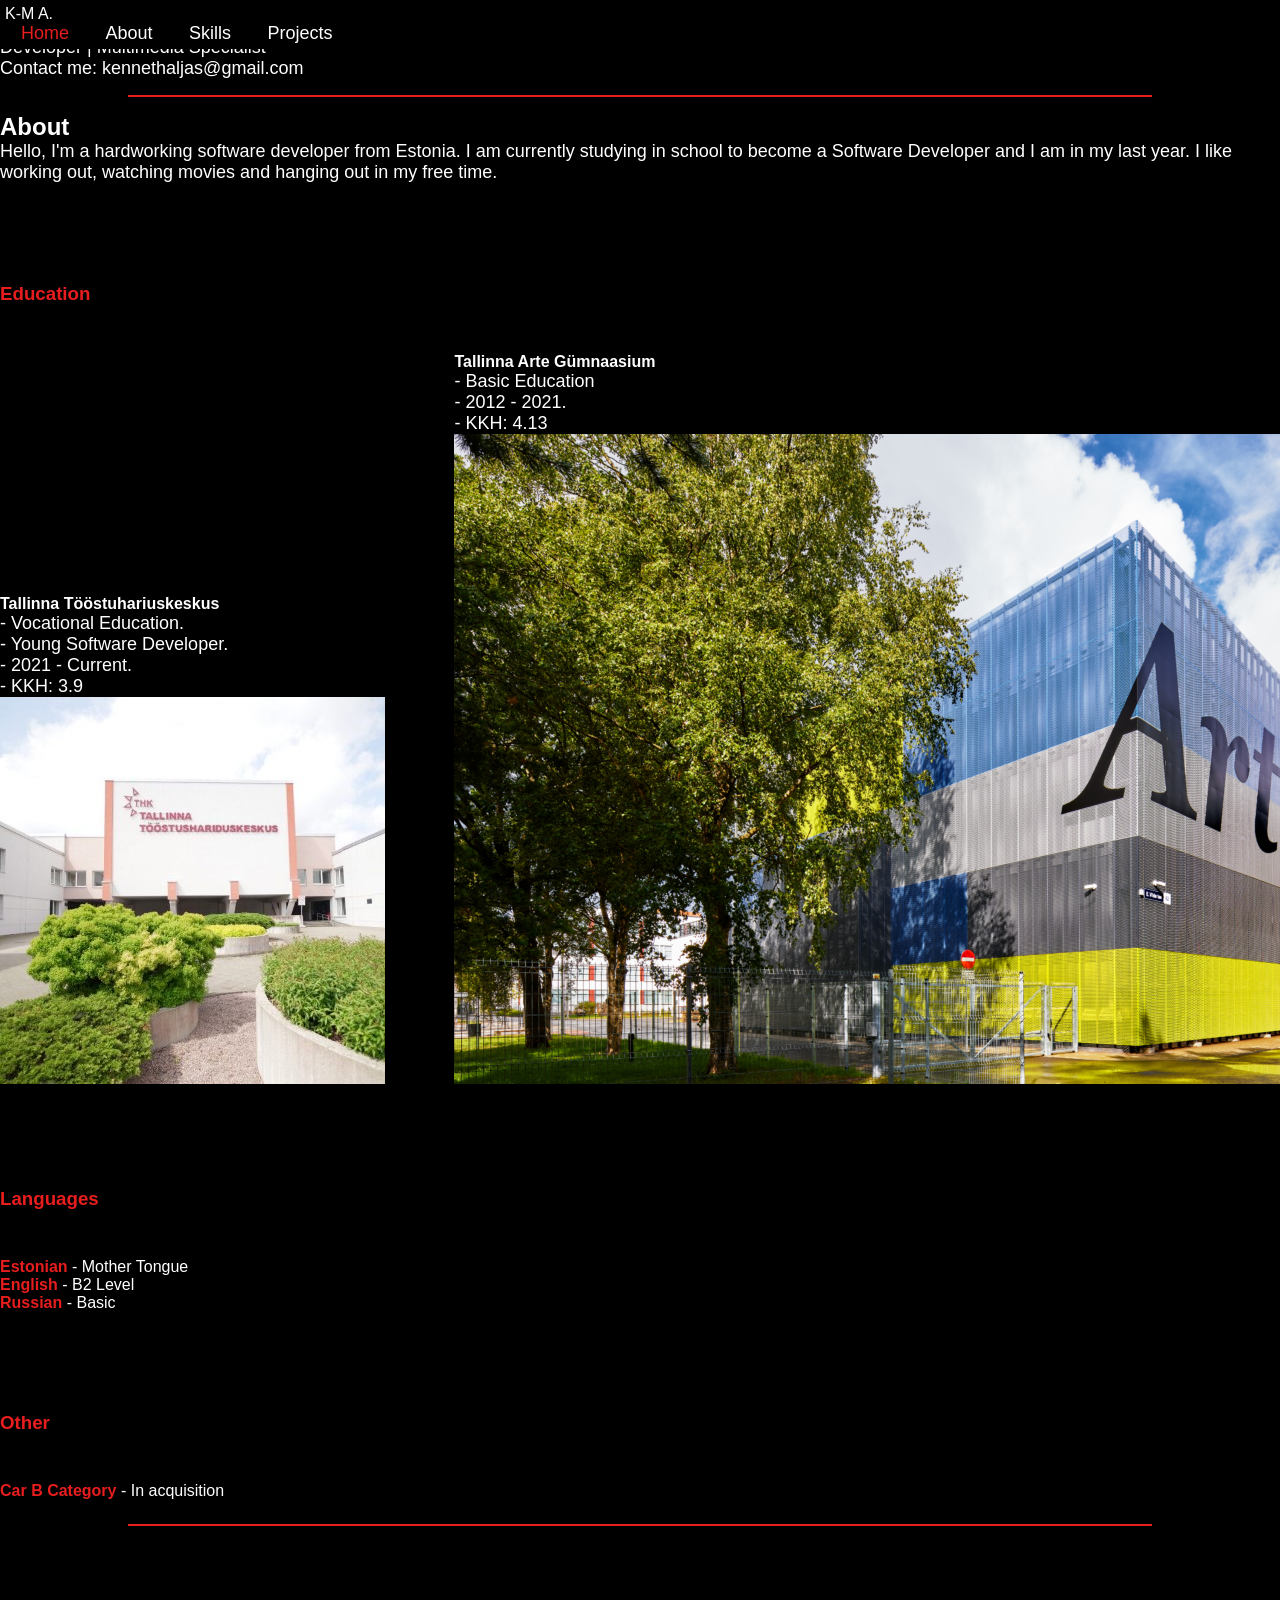
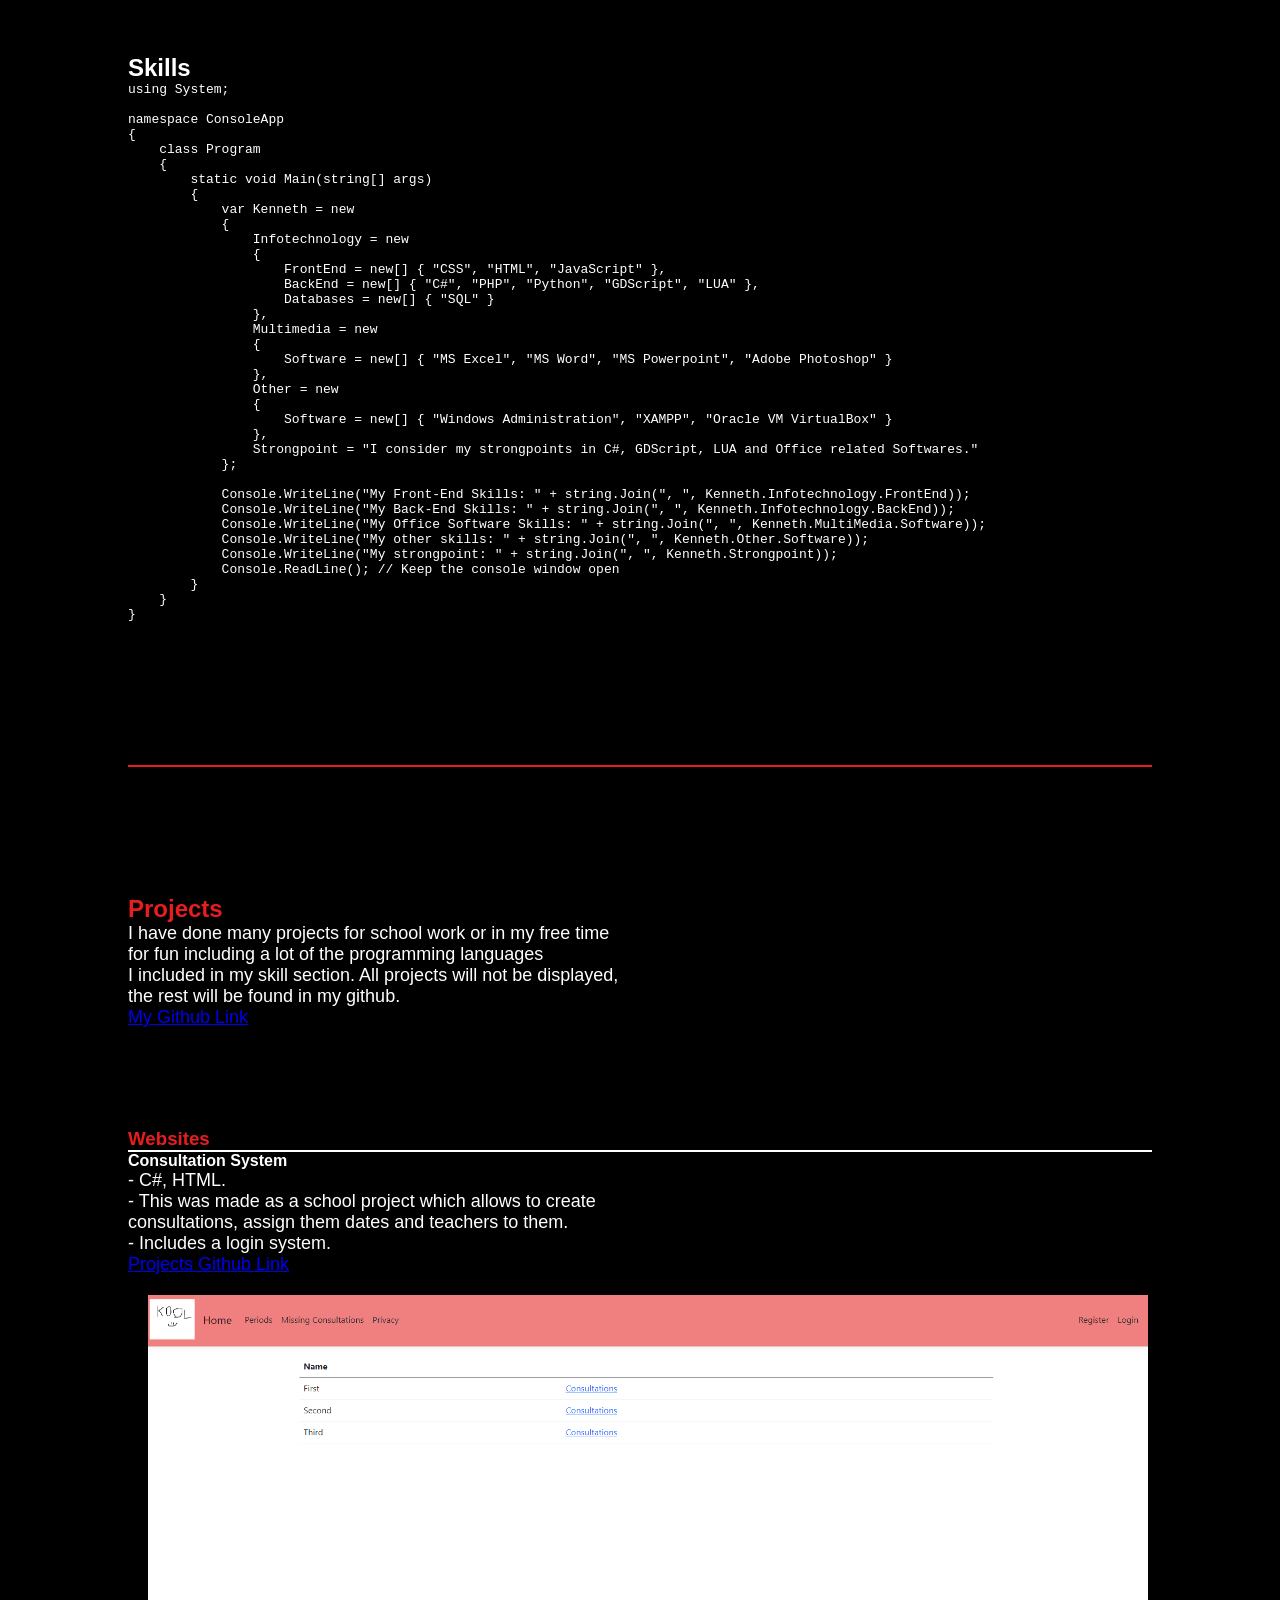
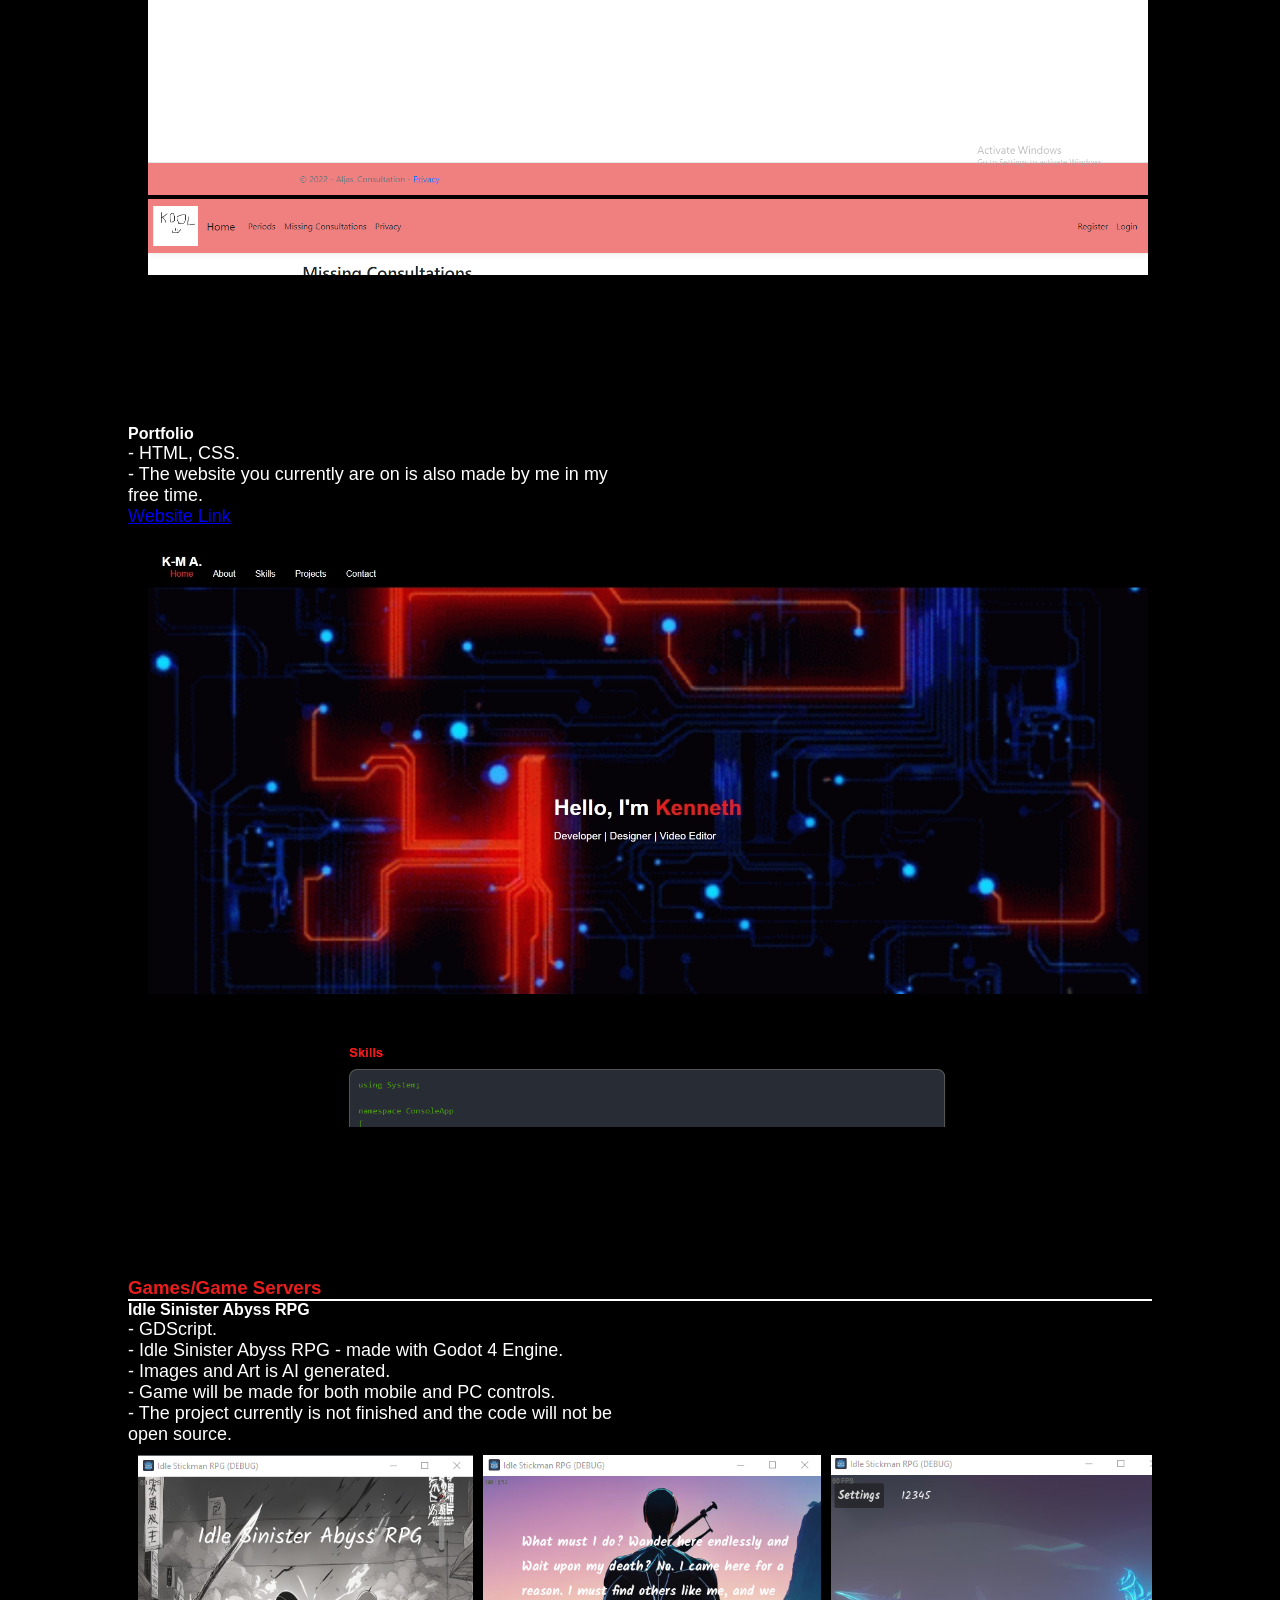
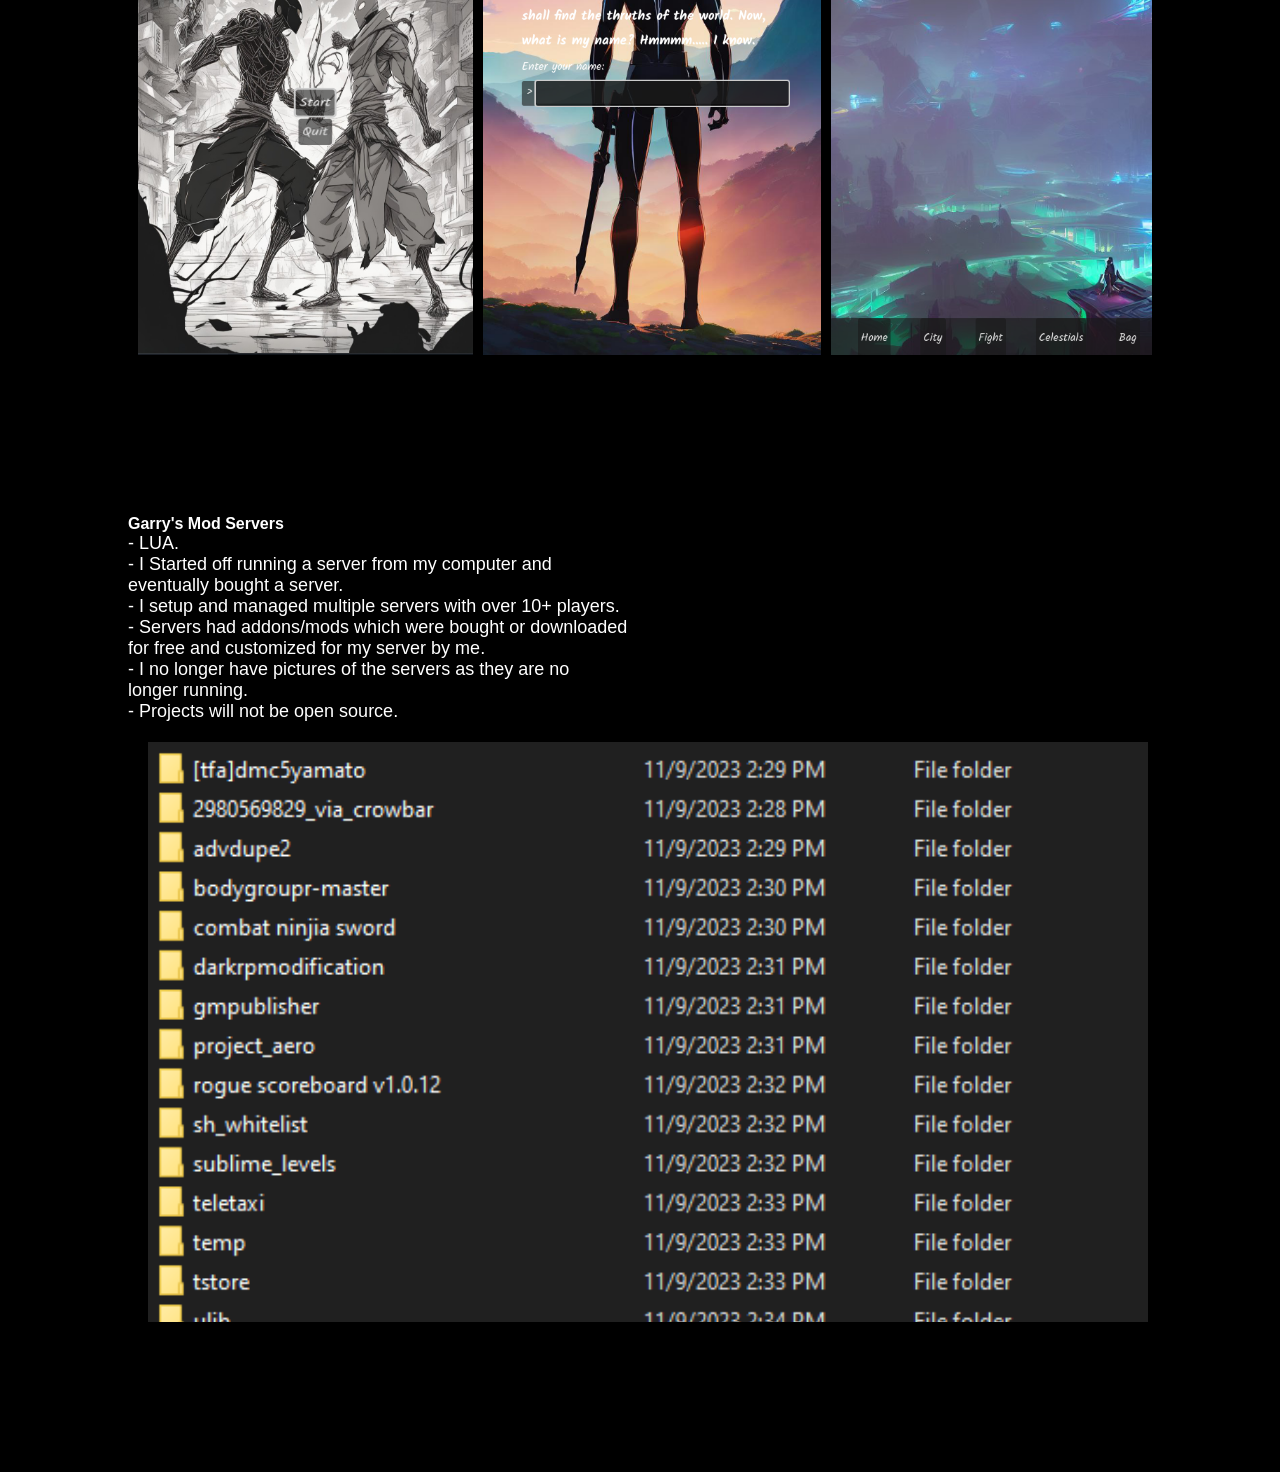
<file: index.html>
<!DOCTYPE html>
<html lang="en">
<head>
    <meta charset="UTF-8">
    <meta name="viewport" content="width=device-width, initial-scale=1.0">
    <title>Kenneth Portfolio</title>
    <link rel="stylesheet" href="style.css">
</head>
<body>
    <header>
        <nav class="topnav">
            <div class="logo">K-M A.</div>
            <div class="nav-links">
                <a href="#home" class="active">Home</a>
                <a href="#about">About</a>
                <a href="#skills">Skills</a>
                <a href="#projects">Projects</a>
            </div>
        </nav>
    </header>

    <script>
        document.querySelectorAll('a[href^="#"]').forEach(anchor => {
            anchor.addEventListener('click', function (e) {
                e.preventDefault();
    
                document.querySelector(this.getAttribute('href')).scrollIntoView({
                    behavior: 'smooth'
                });
            });
        });
    </script>

    <div id="home" class="hero-section">
        <div class="hero-content">
            <h1>Hello, I'm <span class="name-highlight">Kenneth</span></h1>
            <p class="tagline">Developer | Multimedia Specialist </p>
            <p>Contact me: kennethaljas@gmail.com </p>
        </div>
    </div>

    <div class="section-divider"></div>

    <!-- About Me Section -->
    <section id="about" class="about-me-section">
        <div class="container">
            <div class="about-me-inner">
                <div class="about-me-content">
                    <div class="about-me-info">
                        <h2>About</h2>
                        <p>
                            Hello, I'm a hardworking software developer from Estonia. I am currently studying in school to become a Software Developer and I am in my last year.
                            I like working out, watching movies and hanging out in my free time.
                        </p>
                        <!-- More about me info here -->
                    </div>
                    <div class="about-me-details">
                        <!-- Additional details like Education, Language, etc. -->
                        <div class="detail-item">
                            <h3>Education</h3>
                            <div class="education-item">
                                <div class="education-text">
                                    <h4>Tallinna Tööstuhariuskeskus</h4>
                                    <p>
                                        - Vocational Education.<br>
                                        - Young Software Developer.<br>
                                        - 2021 - Current.<br>
                                        - KKH: 3.9
                                    </p>
                                </div>
                                <div class="education-images">
                                    <img src="Pictures/TTHK.jpg" alt="Tallinna Tööstuhariuskeskus">
                                </div>
                            </div>
                            <div class="education-item">
                                <div class="education-text">
                                    <h4>Tallinna Arte Gümnaasium</h4>
                                    <p>
                                        - Basic Education<br>
                                        - 2012 - 2021.<br>
                                        - KKH: 4.13
                                    </p>
                                </div>
                                <div class="education-images">
                                    <img src="Pictures/ARTE.jpg" alt="Tallinna Arte Gümnaasium">
                                </div>
                            </div>
                        </div>
                        <div class="detail-item">
                            <h3>Languages</h3>
                            <div class="language-item">
                                <span class="language-name">Estonian</span> - <span class="language-level">Mother Tongue</span>
                            </div>
                            <div class="language-item">
                                <span class="language-name">English</span> - <span class="language-level">B2 Level</span>
                            </div>
                            <div class="language-item">
                                <span class="language-name">Russian</span> - <span class="language-level">Basic</span>
                            </div>
                            <!-- Add more languages as needed -->
                        </div>
                        <div class="detail-item">
                            <h3>Other</h3>
                            <div class="language-item">
                                <span class="language-name">Car B Category</span> - <span class="language-level">In acquisition</span>
                            </div>
                        </div>
                    </div>
                </div>
            </div>
        </div>
    </section>


    <div class="section-divider"></div>


    <section id="skills" class="skill-section">
        <div class="container">
            <div class="skill-inner">
                <div class="skill-content">
                    <div class="skill-info">
                        <h2>Skills</h2>
                        <pre class="skills-code">
using System;

namespace ConsoleApp
{
    class Program
    {
        static void Main(string[] args)
        {
            var Kenneth = new
            {
                Infotechnology = new
                {
                    FrontEnd = new[] { "CSS", "HTML", "JavaScript" },
                    BackEnd = new[] { "C#", "PHP", "Python", "GDScript", "LUA" },
                    Databases = new[] { "SQL" }
                },
                Multimedia = new
                {
                    Software = new[] { "MS Excel", "MS Word", "MS Powerpoint", "Adobe Photoshop" }
                },
                Other = new
                {
                    Software = new[] { "Windows Administration", "XAMPP", "Oracle VM VirtualBox" }
                },
                Strongpoint = "I consider my strongpoints in C#, GDScript, LUA and Office related Softwares."
            };
                            
            Console.WriteLine("My Front-End Skills: " + string.Join(", ", Kenneth.Infotechnology.FrontEnd));
            Console.WriteLine("My Back-End Skills: " + string.Join(", ", Kenneth.Infotechnology.BackEnd));
            Console.WriteLine("My Office Software Skills: " + string.Join(", ", Kenneth.MultiMedia.Software));
            Console.WriteLine("My other skills: " + string.Join(", ", Kenneth.Other.Software));
            Console.WriteLine("My strongpoint: " + string.Join(", ", Kenneth.Strongpoint));
            Console.ReadLine(); // Keep the console window open
        }
    }
}
                        </pre>
                    </div>
                </div>
            </div>
        </div>
    </section>
    
    <div class="section-divider"></div>

    <section id="projects" class="project-section">
        <div class="container">
            <div class="project-inner">
                <div class="project-content">
                    <div class="project-info">
                        <h2>Projects</h2>
                        <p>
                            I have done many projects for school work or in my free time<br>
                            for fun including a lot of the programming languages<br>
                            I included in my skill section. All projects will not be displayed,<br>
                            the rest will be found in my github.<br>
                            <a href="https://github.com/Alkems" target="_blank">My Github Link</a>
                        </p>
                    </div>
                    <div class="project-details">
                        <div class="detail-item">
                            <h3>Websites</h3>
                            <div class="project-item">
                                <div class="project-text">
                                    <h4>Consultation System</h4>
                                    <p>
                                        - C#, HTML.<br>
                                        - This was made as a school project which allows to create<br>
                                        consultations, assign them dates and teachers to them.<br>
                                        - Includes a login system.<br>
                                        <a href="https://github.com/Alkems/Konsultatsiooni-Susteem" target="_blank">Projects Github Link</a>
                                    </p>
                                </div>
                                <div class="project-images">
                                    <img src="Pictures/C1.png" alt="Project Image 1">
                                    <img src="Pictures/C2.png" alt="Project Image 2">
                                    <img src="Pictures/C3.png" alt="Project Image 3">
                                </div>
                            </div>
                            
                            
                            <div class="project-item">
                                <div class="project-text">
                                    <h4>Portfolio</h4>
                                    <p>
                                        - HTML, CSS.<br>
                                        - The website you currently are on is also made by me in my<br>
                                         free time.<br>
                                        <a href="Alkems.github.io" target="_blank">Website Link</a>
                                    </p>
                                </div>
                                <div class="project-images">
                                    <img src="Pictures/Portfolio.jpg" alt="Project Image 1">
                                    <img src="Pictures/PORT2.png" alt="Project Image 2">
                                </div>
                            </div>


                            <h3>Games/Game Servers</h3>
                            <div class="project-item">
                                <div class="project-text">
                                    <h4>Idle Sinister Abyss RPG</h4>
                                    <p>
                                        - GDScript.<br>
                                        - Idle Sinister Abyss RPG - made with Godot 4 Engine.<br>
                                        - Images and Art is AI generated.<br>
                                        - Game will be made for both mobile and PC controls.<br>
                                        - The project currently is not finished and the code will not be<br>
                                         open source.
                                    </p>
                                </div>
                                <div class="projecti-image">
                                    <img src="Pictures/I1.png" alt="Project Image 1">
                                    <img src="Pictures/I2.png" alt="Project Image 2">
                                    <img src="Pictures/I3.png" alt="Project Image 3">
                                    <img src="Pictures/I4.png" alt="Project Image 4">
                                    <img src="Pictures/I5.png" alt="Project Image 5">
                                    <img src="Pictures/I6.png" alt="Project Image 6">
                                    <img src="Pictures/I7.png" alt="Project Image 7">
                                    <img src="Pictures/I8.png" alt="Project Image 8">
                                    <img src="Pictures/I9.png" alt="Project Image 8">
                                </div>
                            </div>

                            <div class="project-item">
                                <div class="project-text">
                                    <h4>Garry's Mod Servers</h4>
                                    <p>
                                        - LUA.<br>
                                        - I Started off running a server from my computer and<br>
                                         eventually bought a server.<br>
                                        - I setup and managed multiple servers with over 10+ players.<br>
                                        - Servers had addons/mods which were bought or downloaded<br>
                                         for free and customized for my server by me.<br>
                                        - I no longer have pictures of the servers as they are no<br>
                                         longer running.<br>
                                        - Projects will not be open source.
                                    </p>
                                </div>
                                <div class="project-images">
                                    <img src="Pictures/G2.png" alt="Project Image 1">
                                    <img src="Pictures/G1.png" alt="Project Image 2">
                                </div>
                            </div>
                        </div>
                    </div>
                </div>
            </div>
        </section>
    
</body>
</html>
</file>
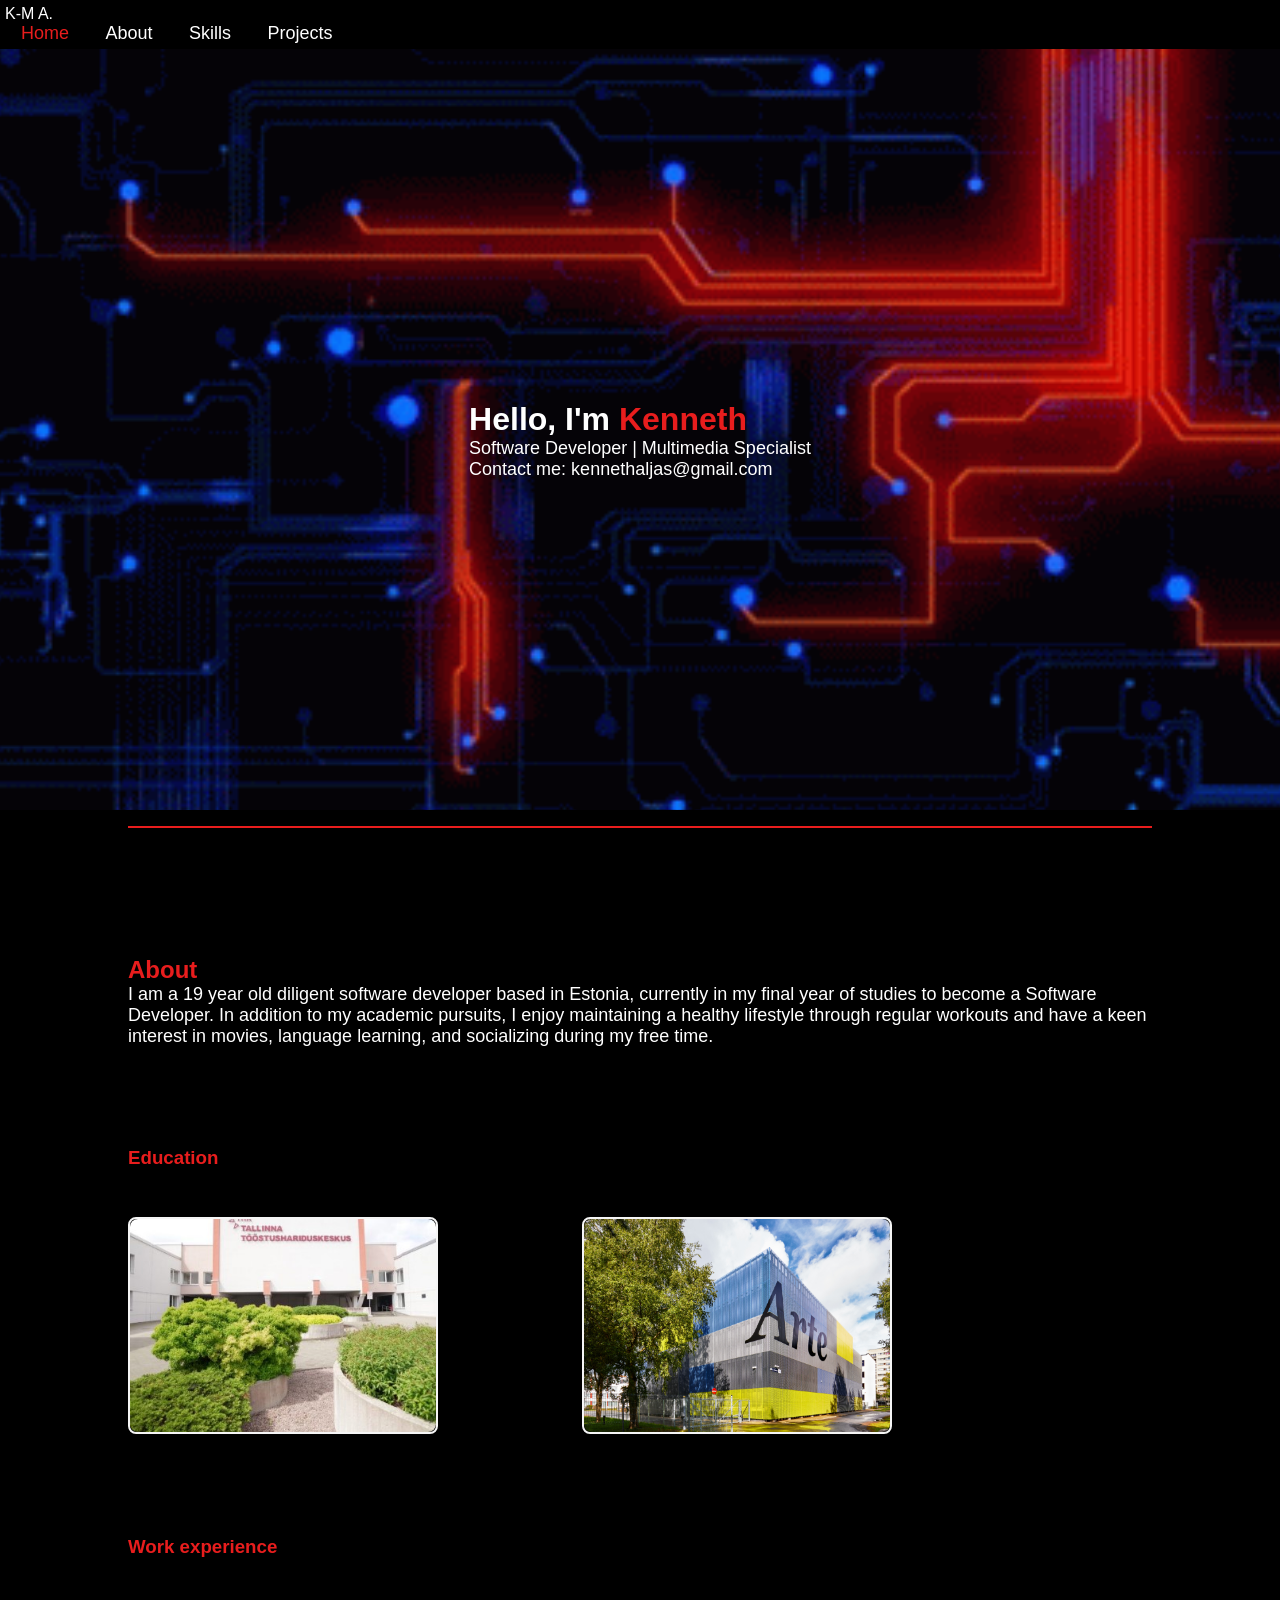
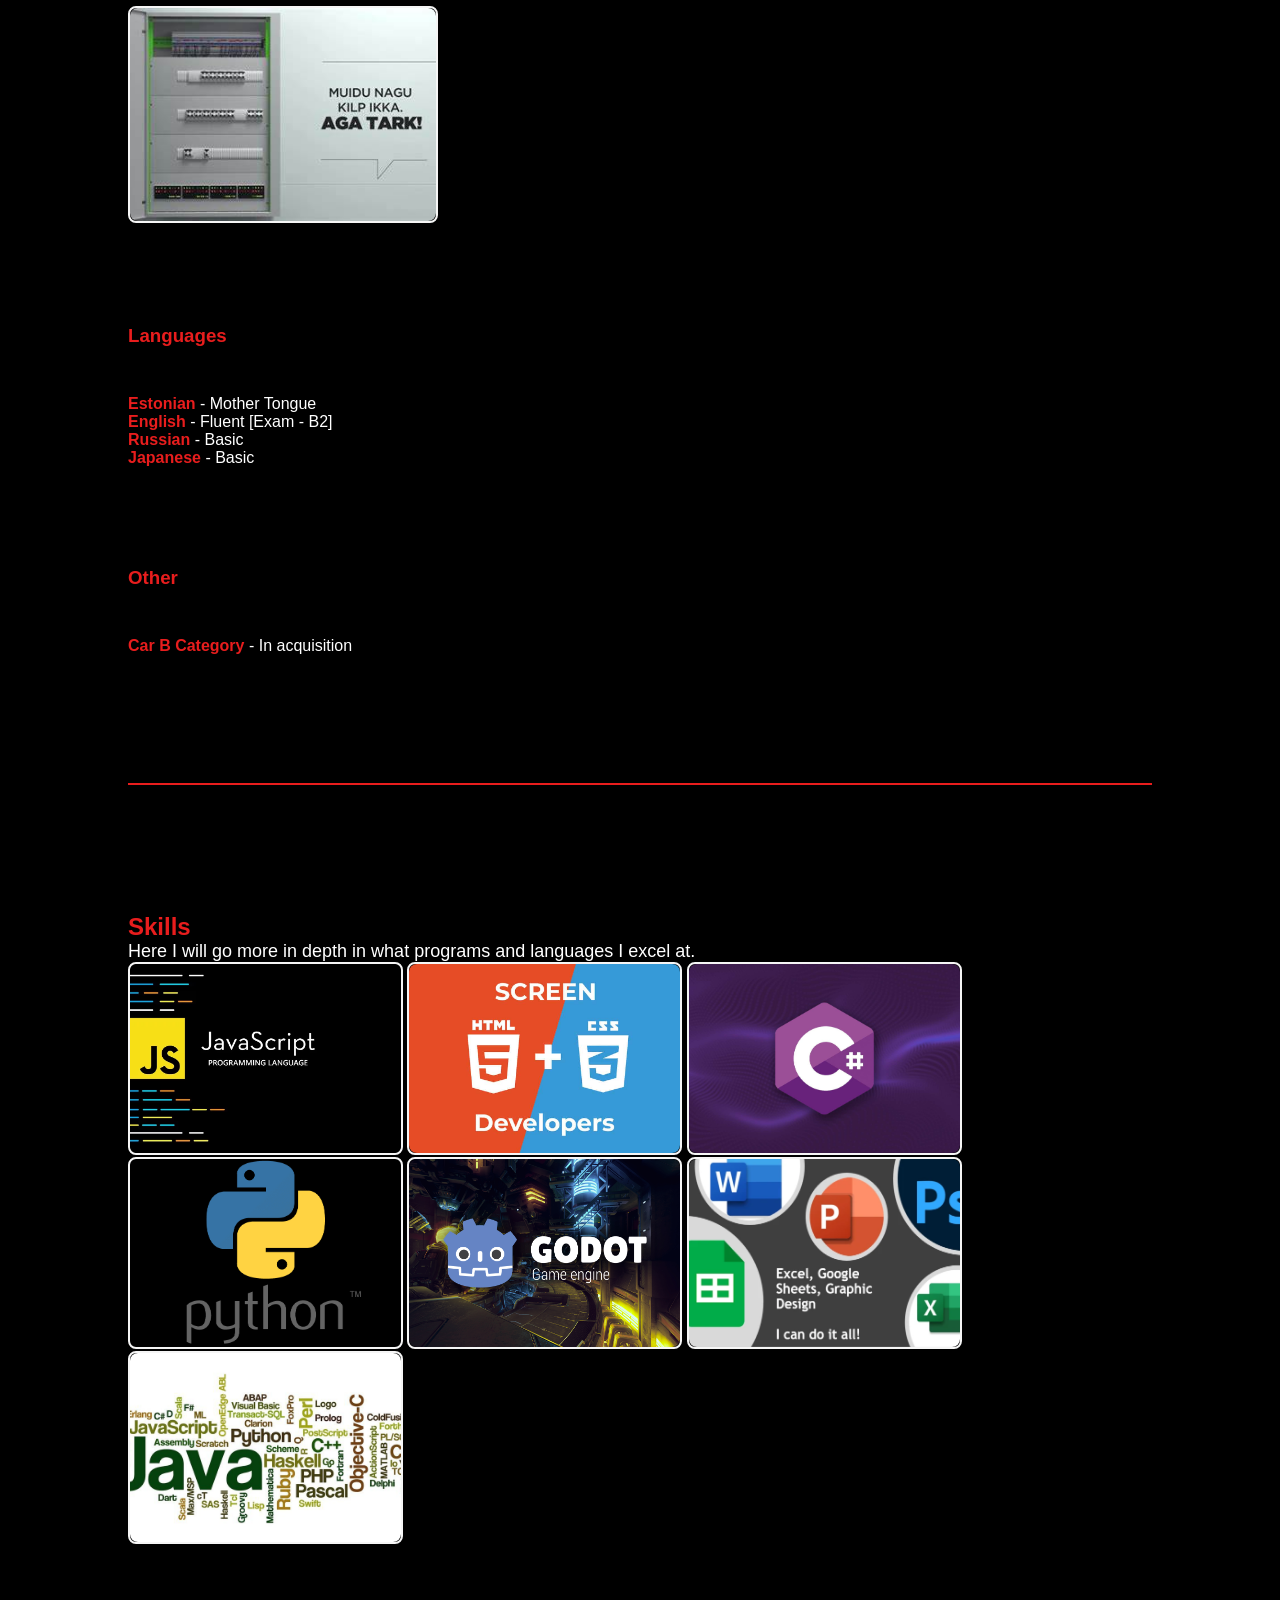
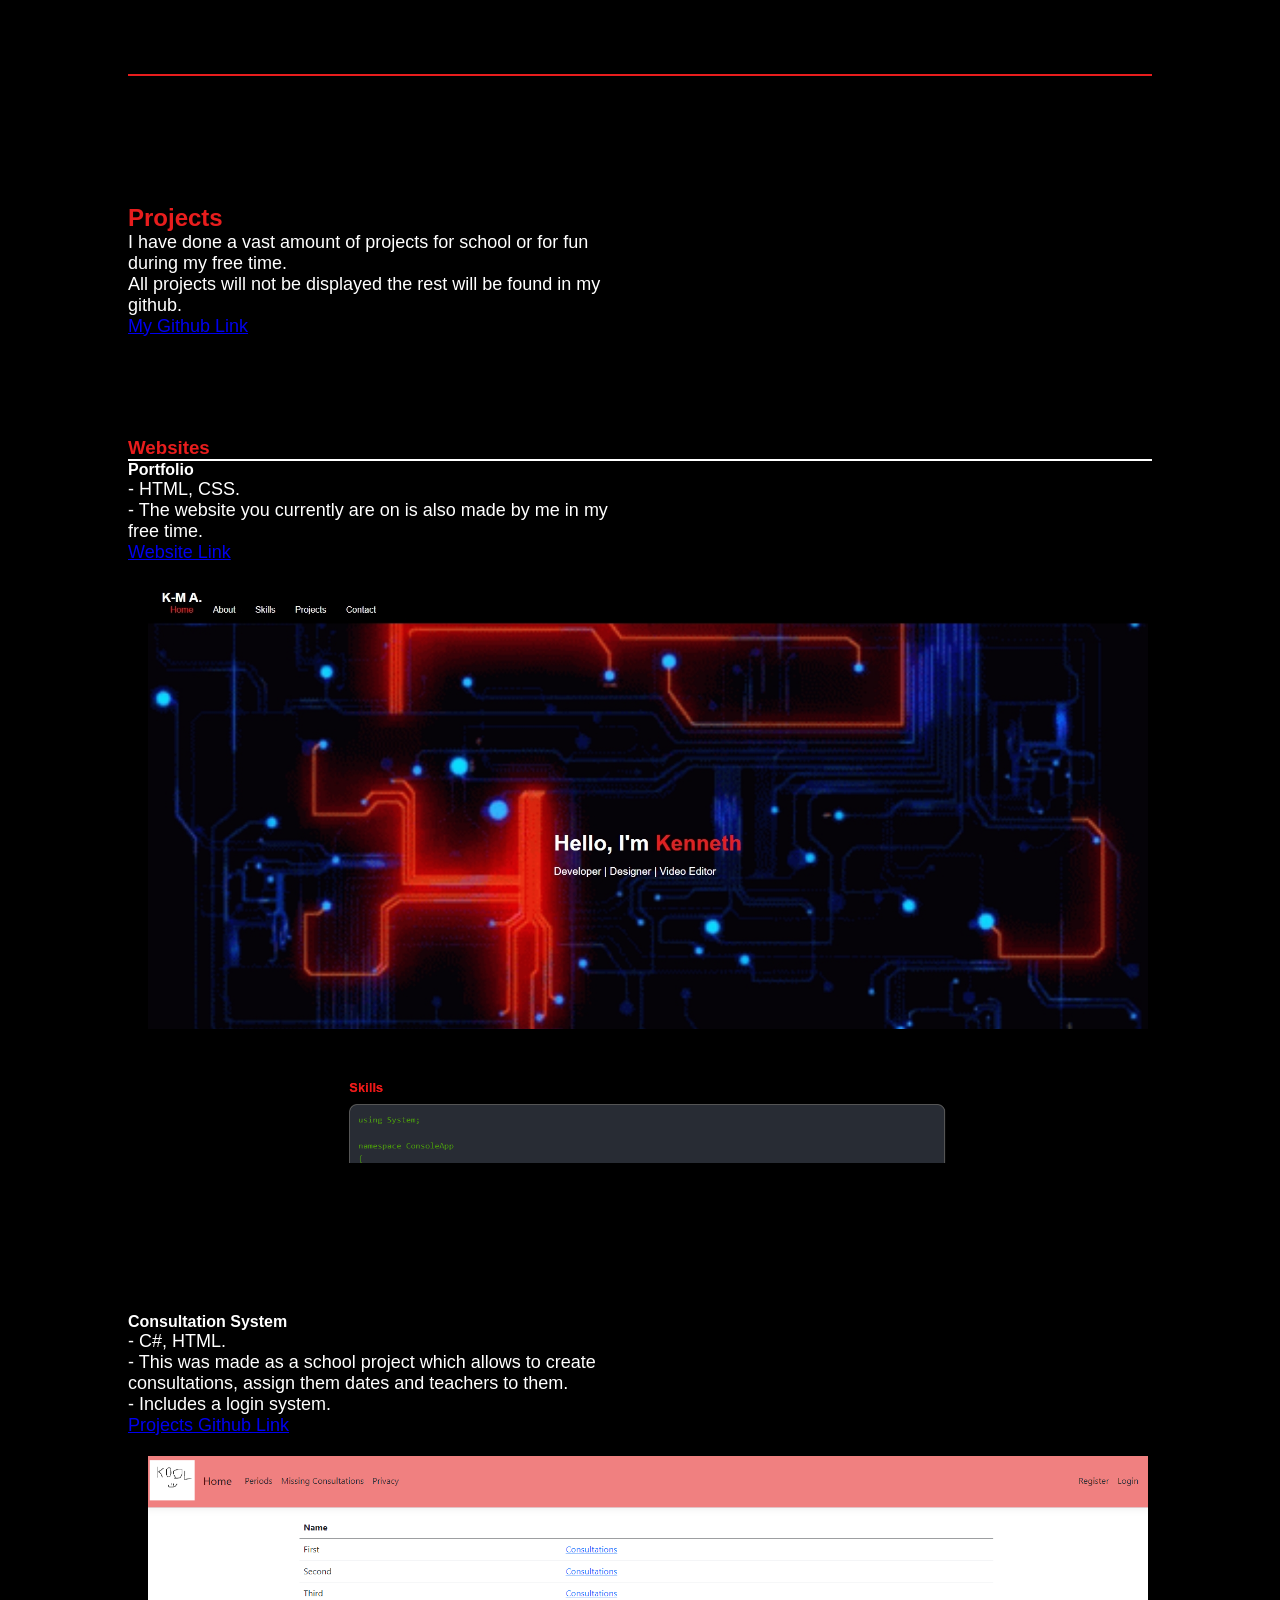
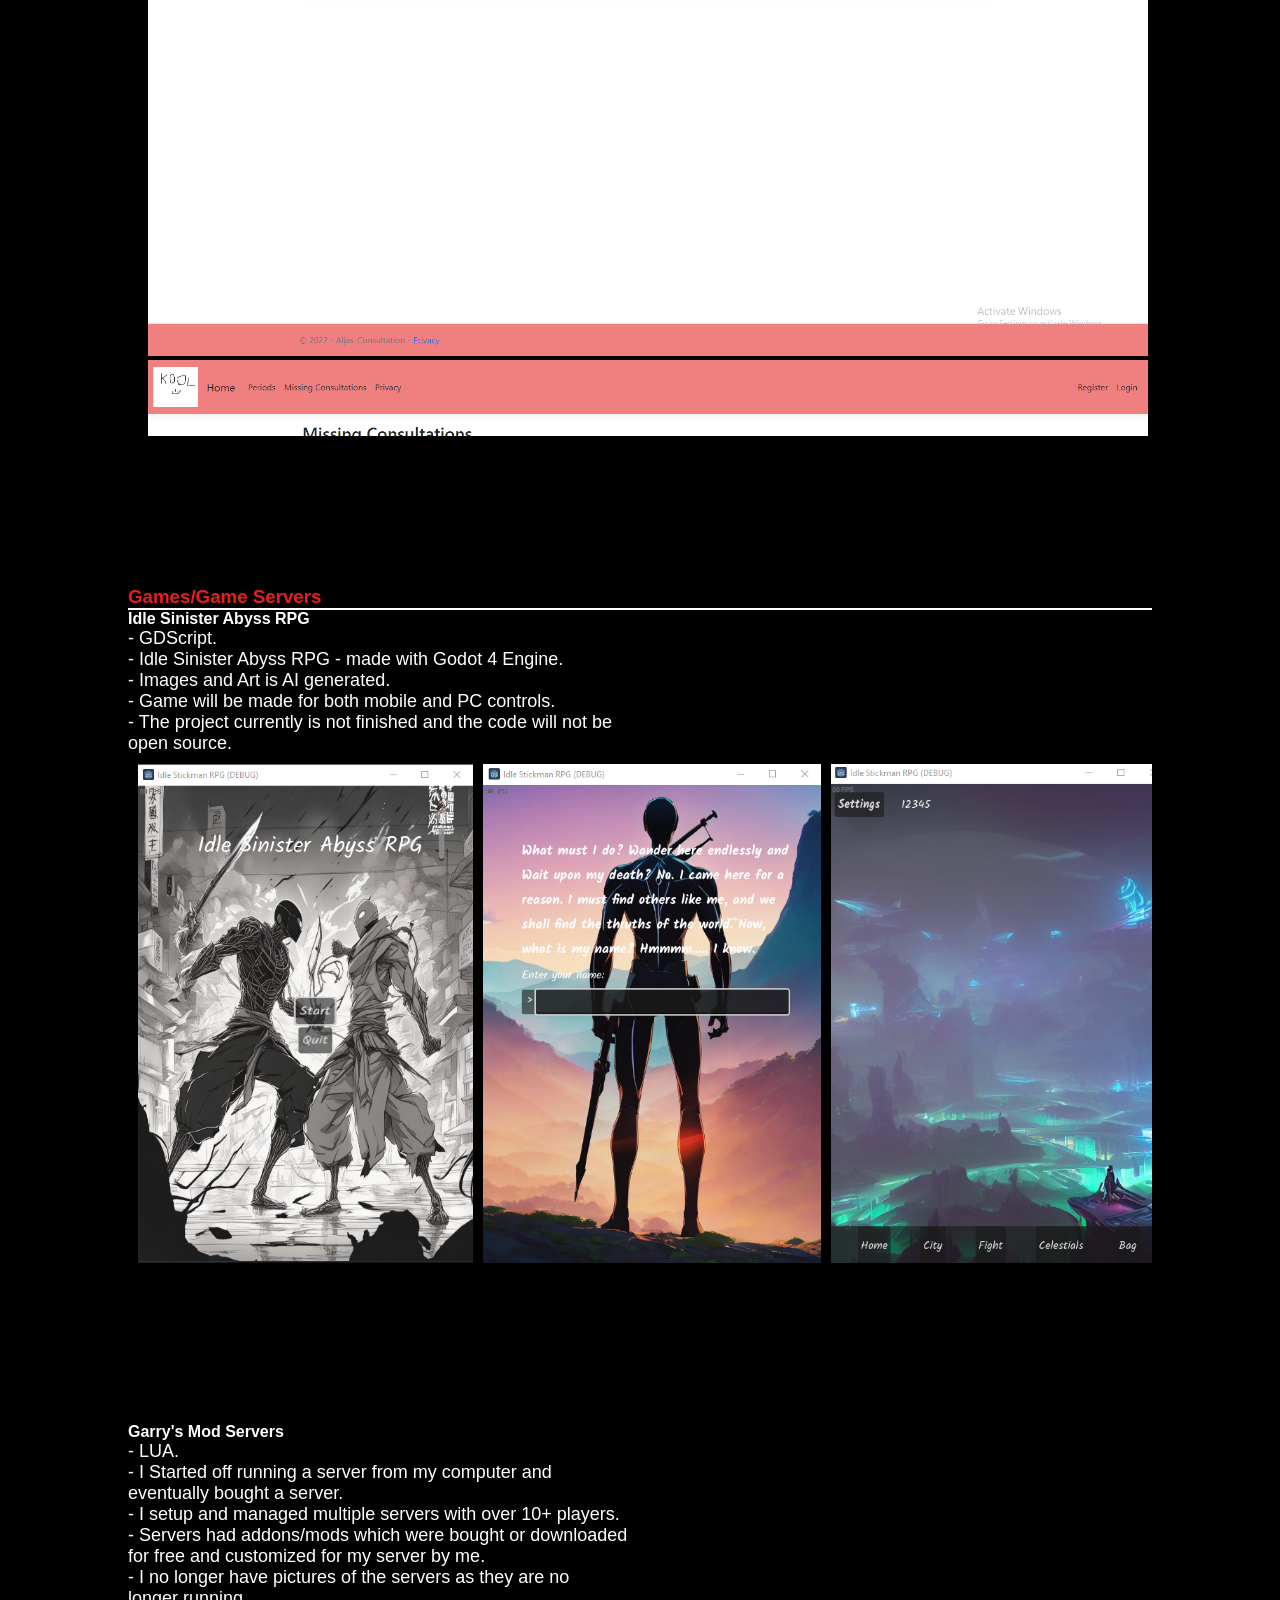
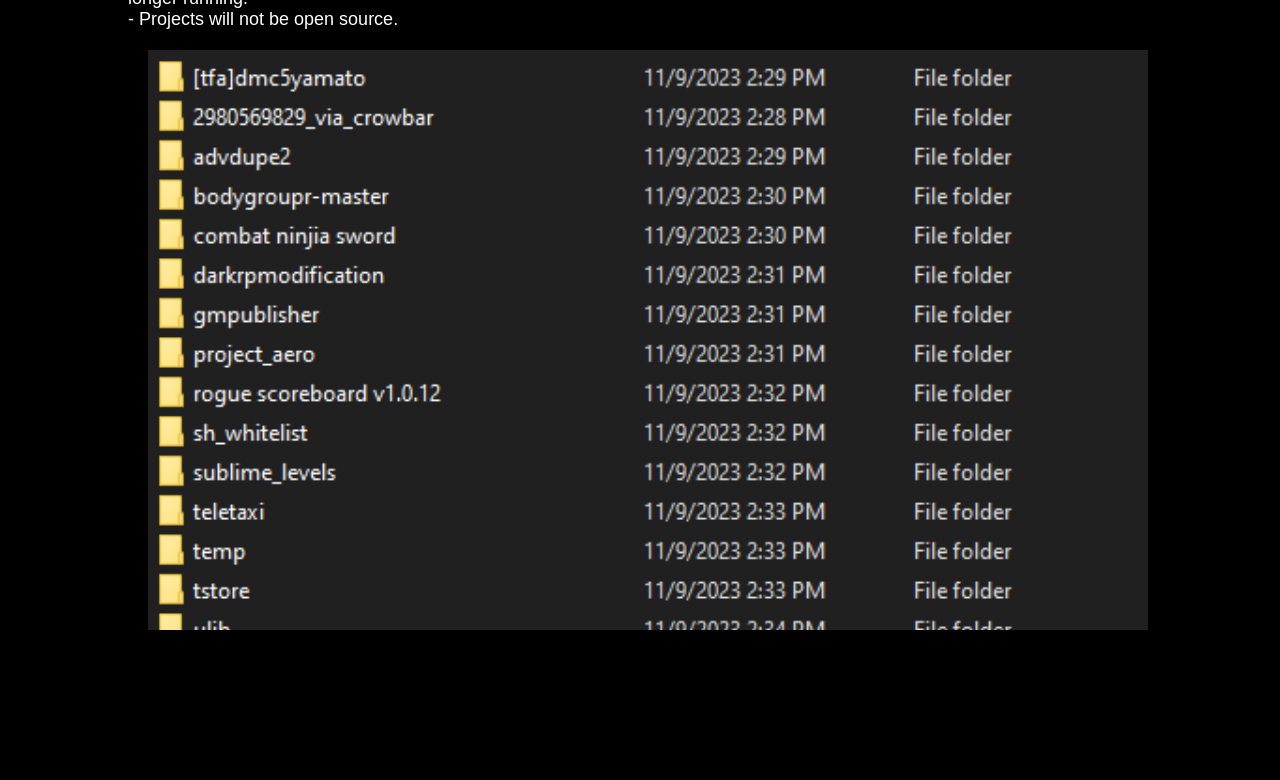
<file: portfolioindex.html>
<!DOCTYPE html>
<html lang="en">
<head>
    <meta charset="UTF-8">
    <meta name="viewport" content="width=device-width, initial-scale=1.0">
    <title>Kenneth Portfolio</title>
    <link rel="stylesheet" href="style.css">
    <link href="https://fonts.googleapis.com/css2?family=Protest+Guerrilla&family=Teko:wght@500&display=swap" rel="stylesheet">
    <link rel="preconnect" href="https://fonts.googleapis.com">
    <link rel="preconnect" href="https://fonts.gstatic.com" crossorigin>
    <link href="https://fonts.googleapis.com/css2?family=Lora:ital,wght@0,400..700;1,400..700&family=Protest+Guerrilla&display=swap" rel="stylesheet">
</head>
<body>

  <!-- Topnav -->
  <header>
      <nav class="topnav">
          <div class="logo">K-M A.</div>
          <div class="nav-links">
              <a href="#home" class="active">Home</a>
              <a href="#about">About</a>
              <a href="#skills">Skills</a>
              <a href="#projects">Projects</a>
          </div>
      </nav>
  </header>


  <!-- Home section-->
  <div id="home" class="home-section">
      <div class="hero-content">
          <h1>Hello, I'm <span class="name-highlight">Kenneth</span></h1>
          <p class="tagline">Software Developer | Multimedia Specialist </p>
          <p>Contact me: kennethaljas@gmail.com </p>
      </div>
  </div>

  <div class="section-divider"></div>


  <!-- About section-->
  <div class="about-section" id="about">
    <h2 class="text-section">About</h2>
    <p>I am a 19 year old diligent software developer based in Estonia, currently in my final year of studies to become a Software Developer. 
        In addition to my academic pursuits, I enjoy maintaining a healthy lifestyle through regular workouts and have a keen interest in movies, 
        language learning, and socializing during my free time.
    </p>
    <div class="about-me-details">
        <!-- Additional details like Education, Language, etc. -->
        <div class="detail-item">
            <h3>Education</h3>
            <div class="education-item">
              <div class="schoolcard">
                <div class="image-box">
                  <img src="Pictures/TTHK.jpg">
                </div>
                <div class="content">
                  <h2>Tallinna Tööstushariduskeskus</h2>
                    <p>Vocational School</p>
                    <p>Young Software Developer</p>
                    <p>2021 - 2024</p>
                    <p>KKH: 4</p>
                </div>
              </div>
            </div>
            <div class="schoolcard">
              <div class="image-box">
                <img src="Pictures/ARTE.jpg">
              </div>
              <div class="content">
                <h2>Tallinna Arte Gümnaasium</h2>
                  <p>Basic Education</p>
                  <p>2012 - 2021</p>
                  <p>KKH: 4.13</p>
              </div>
            </div>
        </div>

        <div class="detail-item">
            <h3>Work experience</h3>
            <div class="education-item">
              <div class="schoolcard">
                <div class="image-box">
                  <img src="Pictures/AT.png">
                </div>
                <div class="content">
                  <h2>Agatark</h2>
                    <p>Internship</p>
                    <p>05/02/2024 - 31/05/2024</p>
                    <p>Worked on web development both front-end and back-end. More specific information can be found in the project section.</p>
                </div>
              </div>
            </div>
        </div>

        <div class="detail-item">
            <h3>Languages</h3>
            <div class="language-item">
                <span class="language-name">Estonian</span> - <span class="language-level">Mother Tongue</span>
            </div>
            <div class="language-item">
                <span class="language-name">English</span> - <span class="language-level">Fluent [Exam - B2]</span>
            </div>
            <div class="language-item">
                <span class="language-name">Russian</span> - <span class="language-level">Basic</span>
            </div>
            <div class="language-item">
                <span class="language-name">Japanese</span> - <span class="language-level">Basic</span>
            </div>
        </div>
        <div class="detail-item">
            <h3>Other</h3>
            <div class="language-item">
                <span class="language-name">Car B Category</span> - <span class="language-level">In acquisition</span>
            </div>
        </div>
    </div>
  </div>


  <div class="section-divider"></div>

  <!-- Skill section-->
  <div class="skill-section" id="skill">
      <h2 class="text-section">Skills</h2>
      <p>Here I will go more in depth in what programs and languages I excel at.</p>

      <div class="card">
          <div class="image-box">
            <img src="Pictures/skillpics/JS.avif">
          </div>
          <div class="content">
            <h2>Javascript</h2>
              <p>I have executed several projects utilizing JavaScript, which is presently my primary programming language.</p>
          </div>
      </div>

      <div class="card">
          <div class="image-box">
            <img src="Pictures/skillpics/HTMLnCSS.jpg">
          </div>
          <div class="content">
            <h2>HTML and CSS</h2>
              <p>I often use HTML and CSS along with JS to create websites, I consider these 2 the most fun
              and the ones I excel at.</p>
          </div>
      </div>

      <div class="card">
          <div class="image-box">
            <img src="Pictures/skillpics/C.jpg">
          </div>
          <div class="content">
            <h2>C#</h2>
              <p>I studied a lot of C# in my school, but it is not my strongpoint.</p>
          </div>
      </div>

      <div class="card">
          <div class="image-box">
            <img src="Pictures/skillpics/python.png">
          </div>
          <div class="content">
            <h2>Python</h2>
              <p>I have touched Python in my earlier years at school and created a platform game when I was younger using pygames.</p>
          </div>
      </div>

      <div class="card">
          <div class="image-box">
            <img src="Pictures/skillpics/godot.jpg">
          </div>
          <div class="content">
            <h2>Godot</h2>
              <p>Currently in the process of learning Godot since I am making a game in Godot Engine.</p>
          </div>
      </div>

      <div class="card">
          <div class="image-box">
            <img src="Pictures/skillpics/multimedia.png">
          </div>
          <div class="content">
            <h2>Multimedia</h2>
              <p>I have worked with various different multimedia programs such as excel, google sheets
              , Photoshop and word.
              </p>
          </div>
      </div>

      <div class="card">
          <div class="image-box">
            <img src="Pictures/skillpics/Other.jpg">
          </div>
          <div class="content">
            <h2>Other</h2>
              <p>Other things I have some sort of experience in would be SQL, PHP, LUA and admin duties
                  . These are not my strongpoint but I do have some experience.</p>
          </div>
      </div>
  </div>

  <div class="section-divider"></div>

  <section id="projects" class="project-section">
      <div class="container">
          <div class="project-inner">
              <div class="project-content">
                  <div class="project-info">
                    <h2>Projects</h2>
                    <p>
                        I have done a vast amount of projects for school or for fun<br>
                        during my free time.<br>
                        All projects will not be displayed the rest will be found in my<br>
                          github.<br>
                        <a href="https://github.com/Alkems" target="_blank">My Github Link</a>
                    </p>
                </div>
                <div class="project-details">
                  <div class="detail-item">
                      <h3>Websites</h3>
                      <div class="project-item">
                        <div class="project-text">
                            <h4>Portfolio</h4>
                            <p>
                                - HTML, CSS.<br>
                                - The website you currently are on is also made by me in my<br>
                                  free time.<br>
                                <a href="Alkems.github.io" target="_blank">Website Link</a>
                            </p>
                        </div>
                        <div class="project-images">
                            <img src="Pictures/Portfolio.jpg" alt="Project Image 1">
                            <img src="Pictures/PORT2.png" alt="Project Image 2">
                        </div>
                    </div>

                      <div class="project-item">
                          <div class="project-text">
                              <h4>Consultation System</h4>
                              <p>
                                  - C#, HTML.<br>
                                  - This was made as a school project which allows to create<br>
                                  consultations, assign them dates and teachers to them.<br>
                                  - Includes a login system.<br>
                                  <a href="https://github.com/Alkems/Konsultatsiooni-Susteem" target="_blank">Projects Github Link</a>
                              </p>
                          </div>
                          <div class="project-images">
                              <img src="Pictures/C1.png" alt="Project Image 1">
                              <img src="Pictures/C2.png" alt="Project Image 2">
                              <img src="Pictures/C3.png" alt="Project Image 3">
                          </div>
                      </div>


                      <h3>Games/Game Servers</h3>
                      <div class="project-item">
                          <div class="project-text">
                              <h4>Idle Sinister Abyss RPG</h4>
                              <p>
                                  - GDScript.<br>
                                  - Idle Sinister Abyss RPG - made with Godot 4 Engine.<br>
                                  - Images and Art is AI generated.<br>
                                  - Game will be made for both mobile and PC controls.<br>
                                  - The project currently is not finished and the code will not be<br>
                                    open source.
                              </p>
                          </div>
                          <div class="projecti-image">
                              <img src="Pictures/I1.png" alt="Project Image 1">
                              <img src="Pictures/I2.png" alt="Project Image 2">
                              <img src="Pictures/I3.png" alt="Project Image 3">
                              <img src="Pictures/I4.png" alt="Project Image 4">
                              <img src="Pictures/I5.png" alt="Project Image 5">
                              <img src="Pictures/I6.png" alt="Project Image 6">
                              <img src="Pictures/I7.png" alt="Project Image 7">
                              <img src="Pictures/I8.png" alt="Project Image 8">
                              <img src="Pictures/I9.png" alt="Project Image 8">
                          </div>
                      </div>

                      <div class="project-item">
                          <div class="project-text">
                              <h4>Garry's Mod Servers</h4>
                              <p>
                                  - LUA.<br>
                                  - I Started off running a server from my computer and<br>
                                    eventually bought a server.<br>
                                  - I setup and managed multiple servers with over 10+ players.<br>
                                  - Servers had addons/mods which were bought or downloaded<br>
                                    for free and customized for my server by me.<br>
                                  - I no longer have pictures of the servers as they are no<br>
                                    longer running.<br>
                                  - Projects will not be open source.
                              </p>
                          </div>
                          <div class="project-images">
                              <img src="Pictures/G2.png" alt="Project Image 1">
                              <img src="Pictures/G1.png" alt="Project Image 2">
                          </div>
                      </div>
                  </div>
              </div>
          </div>
      </div>
  </section>
</body>
</html>
</file>
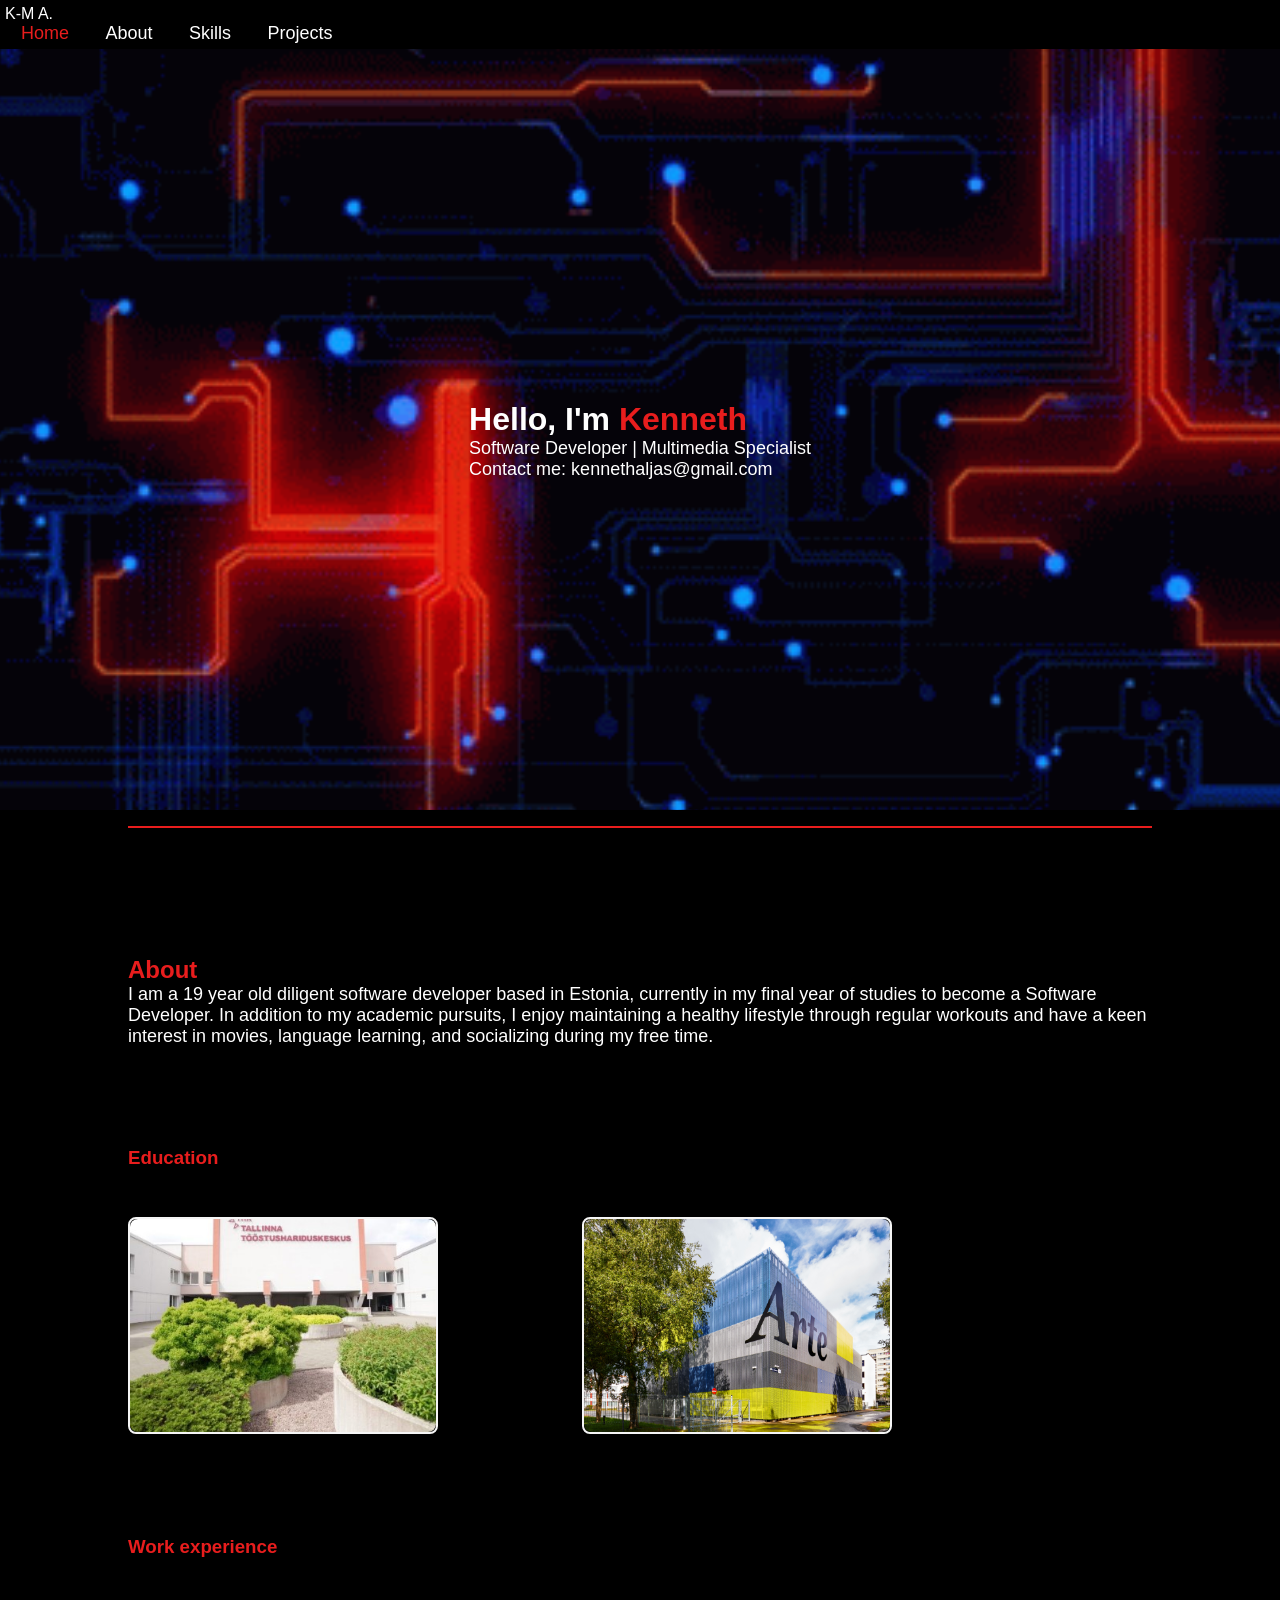
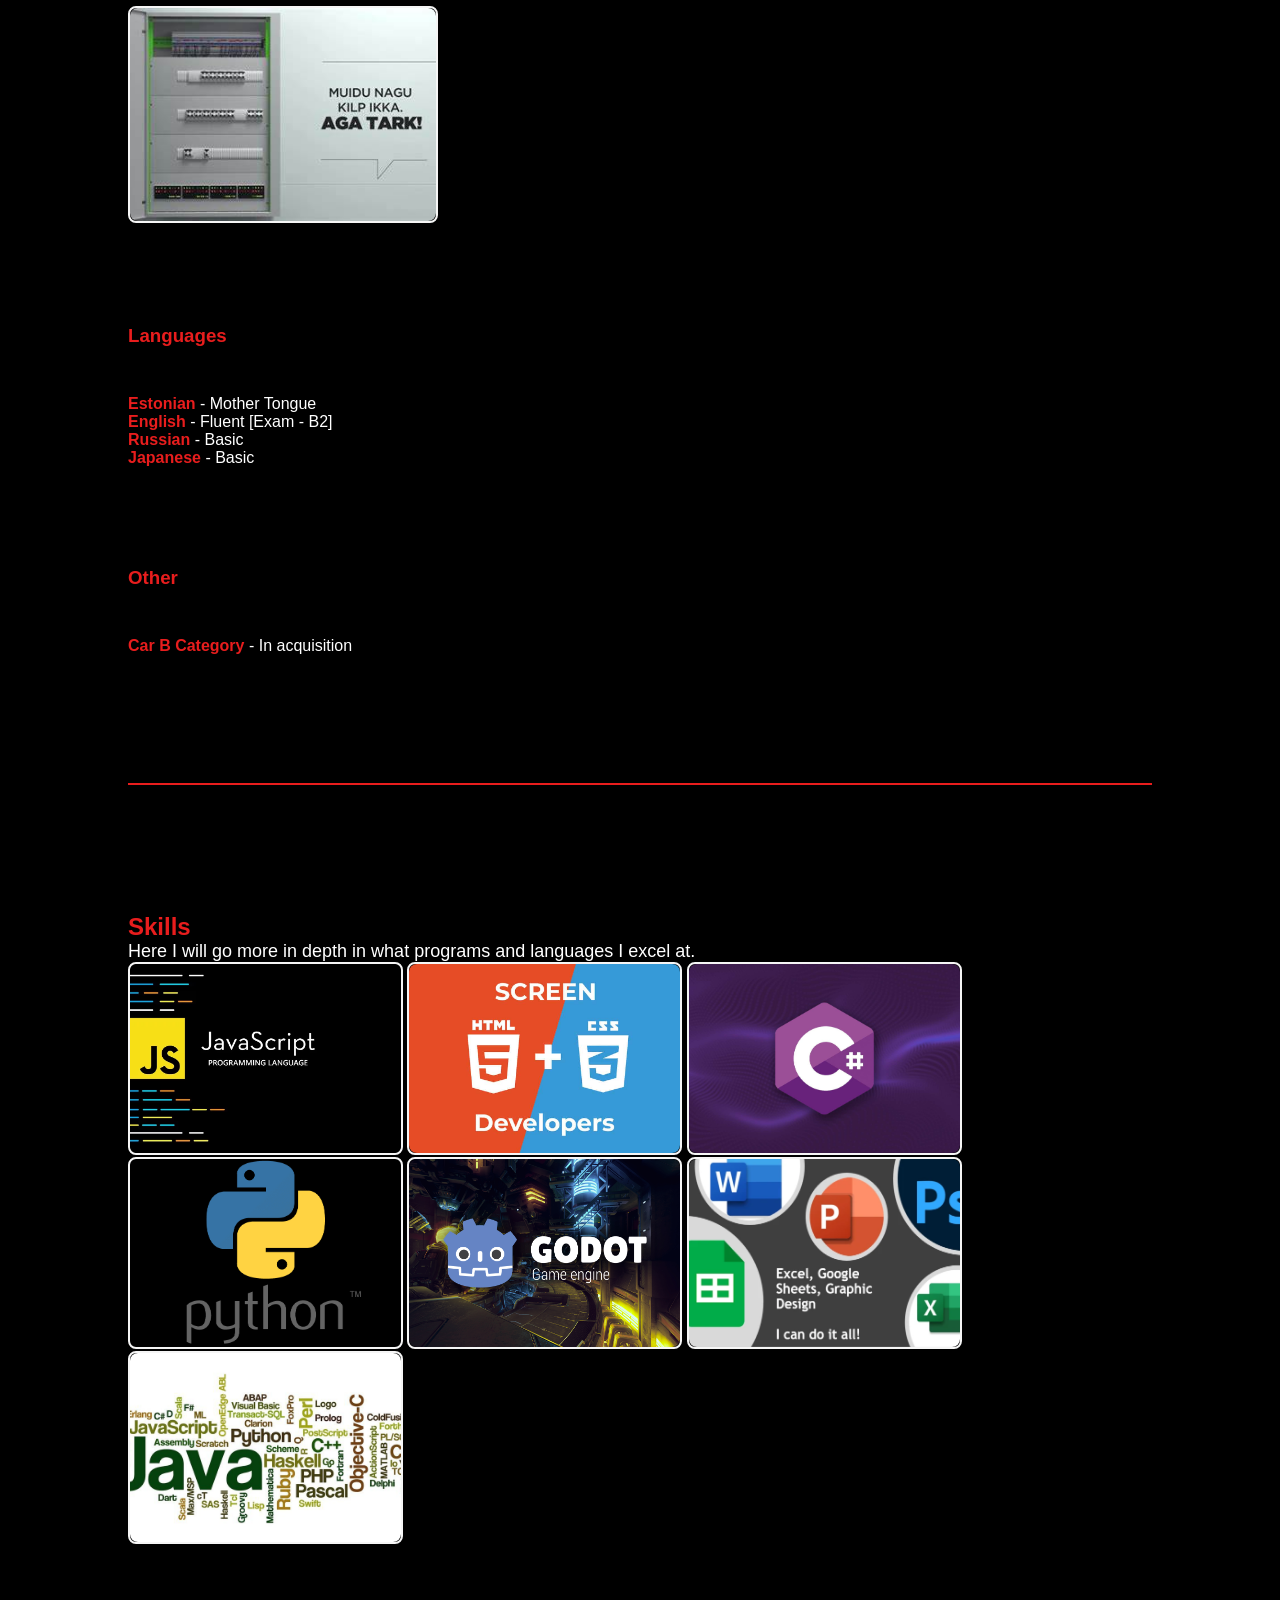
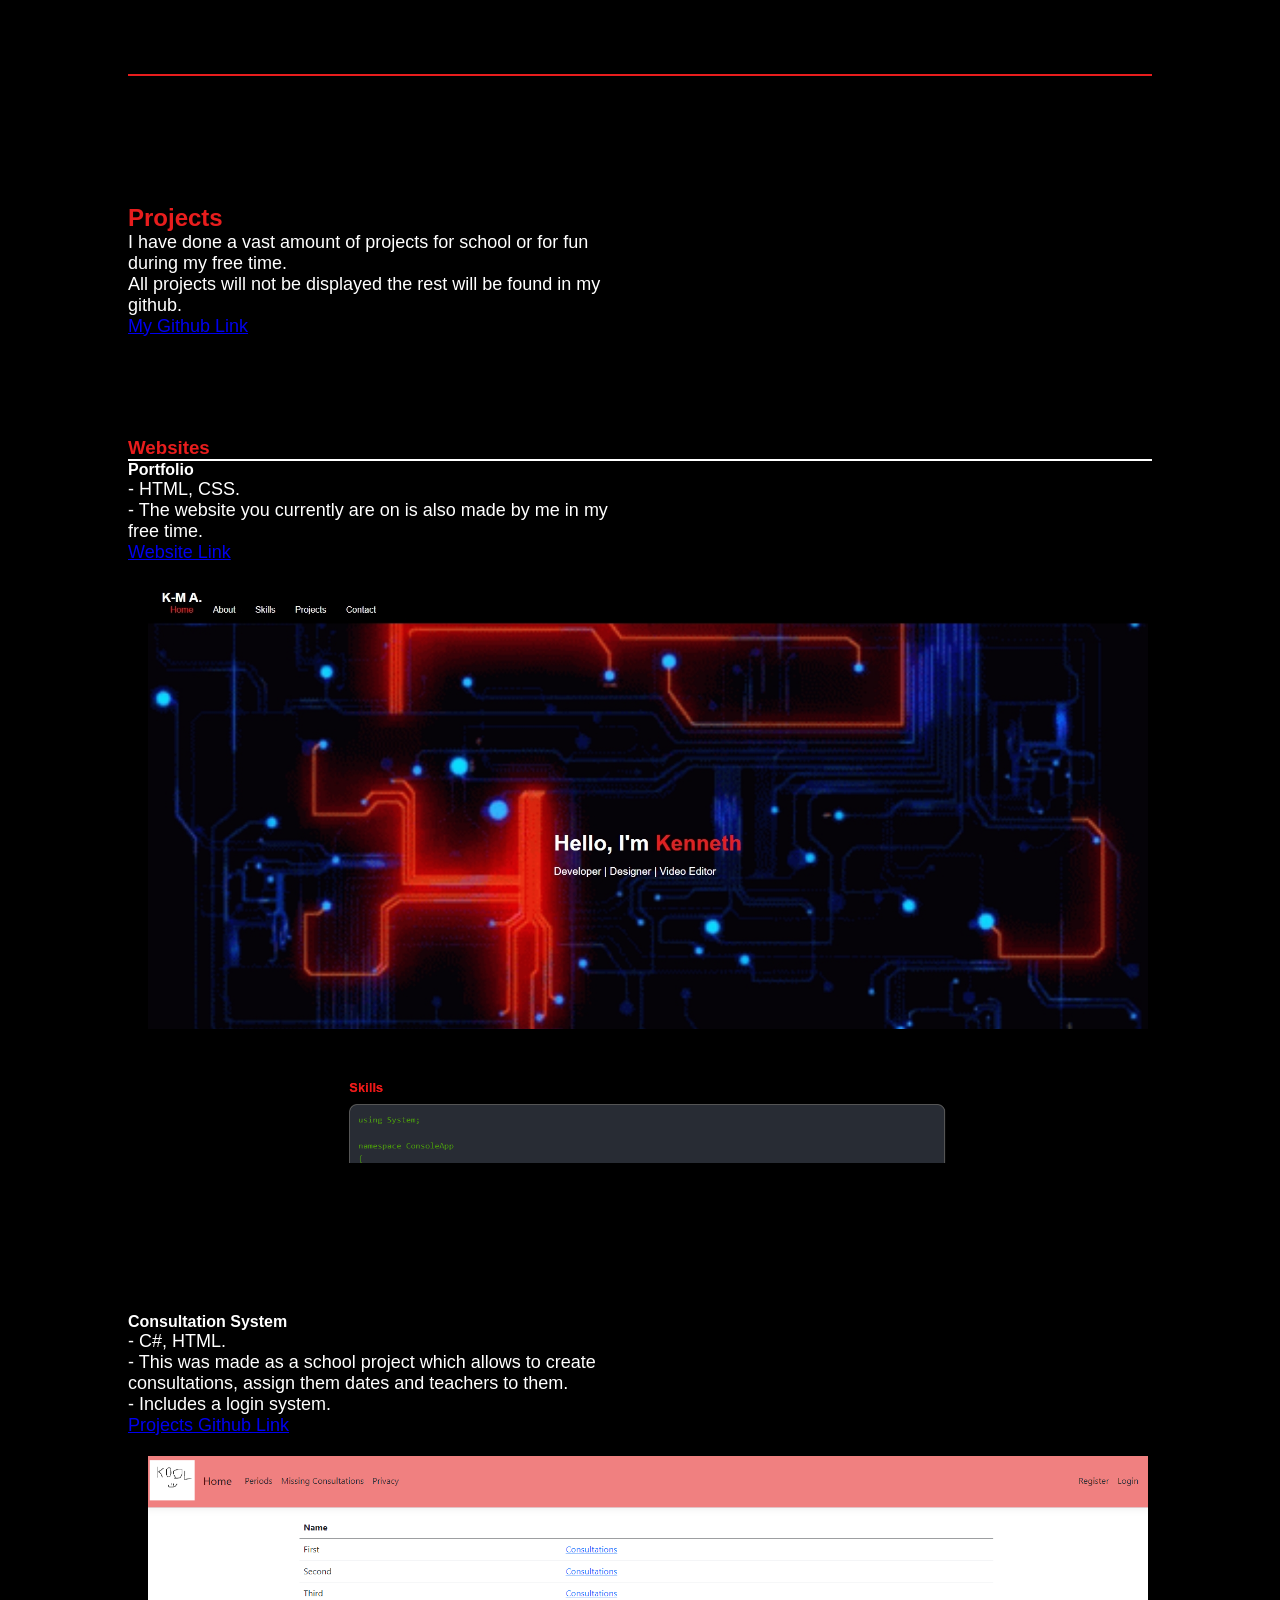
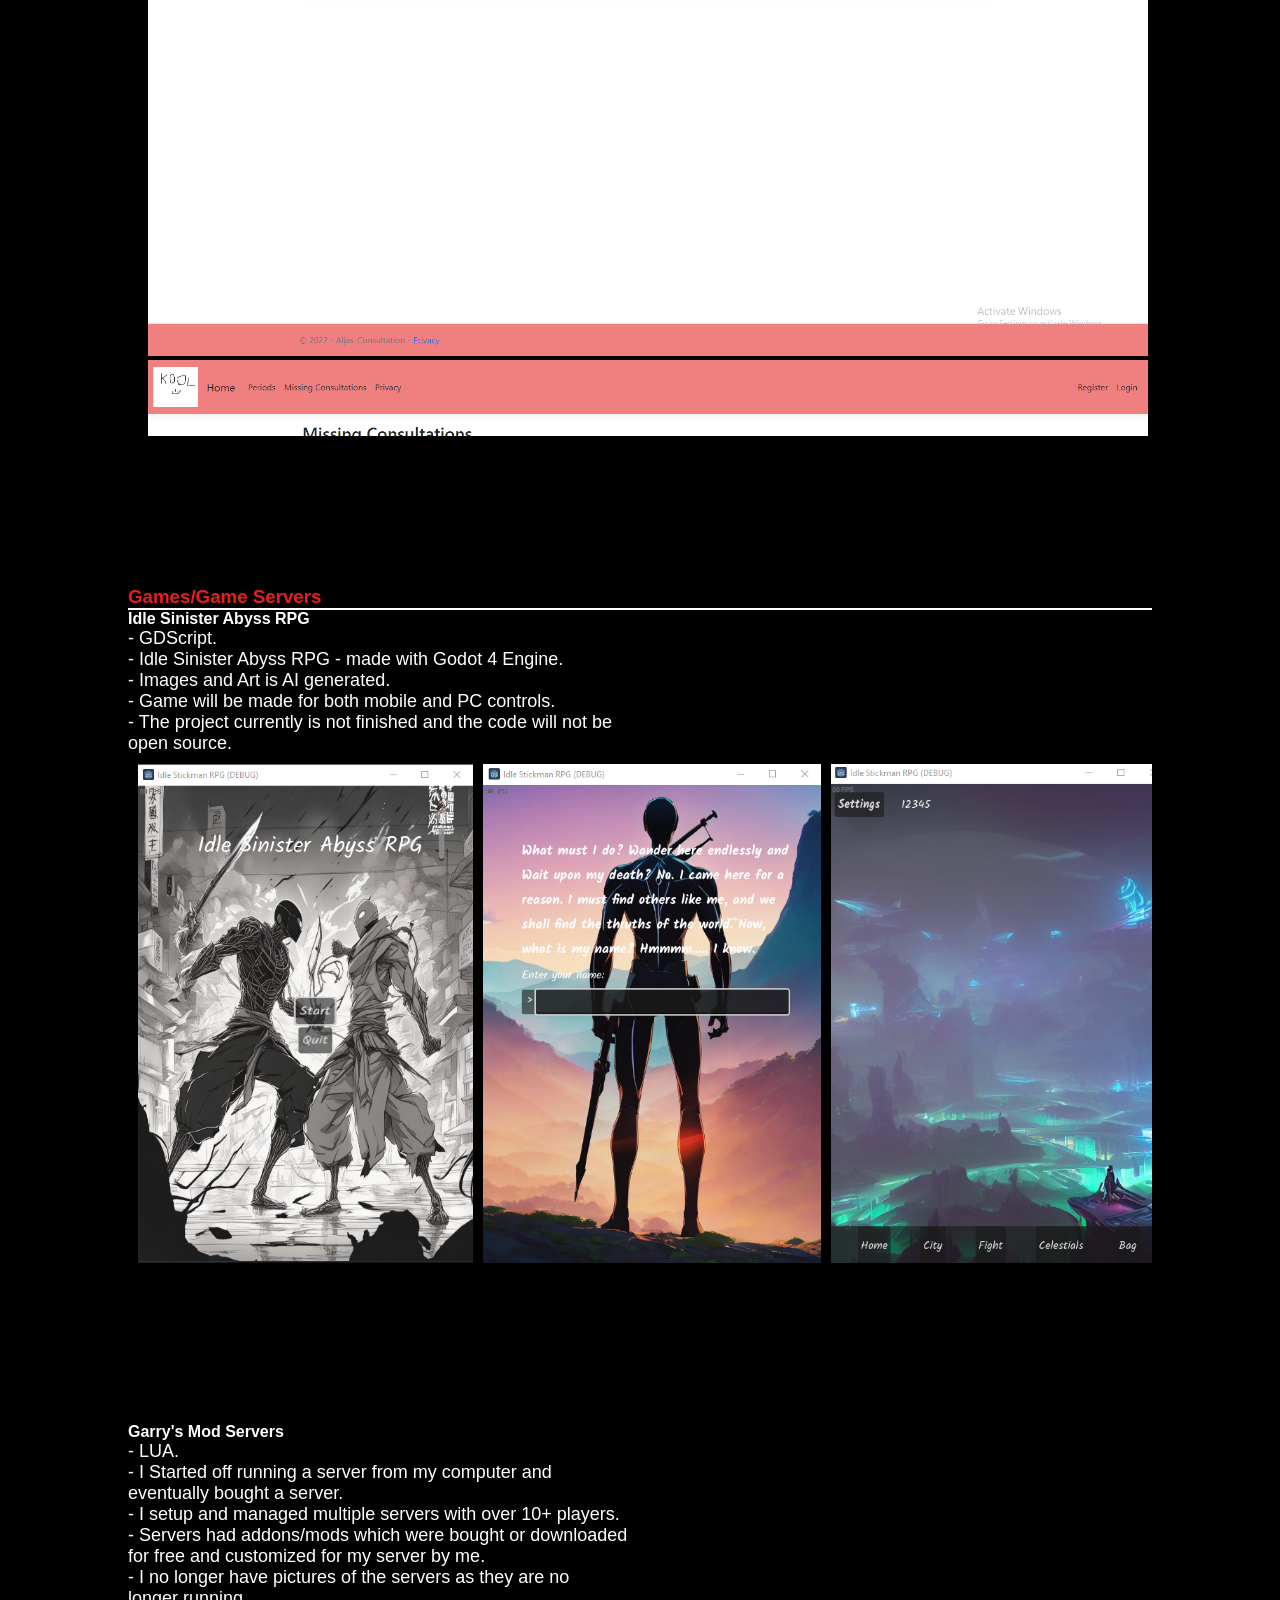
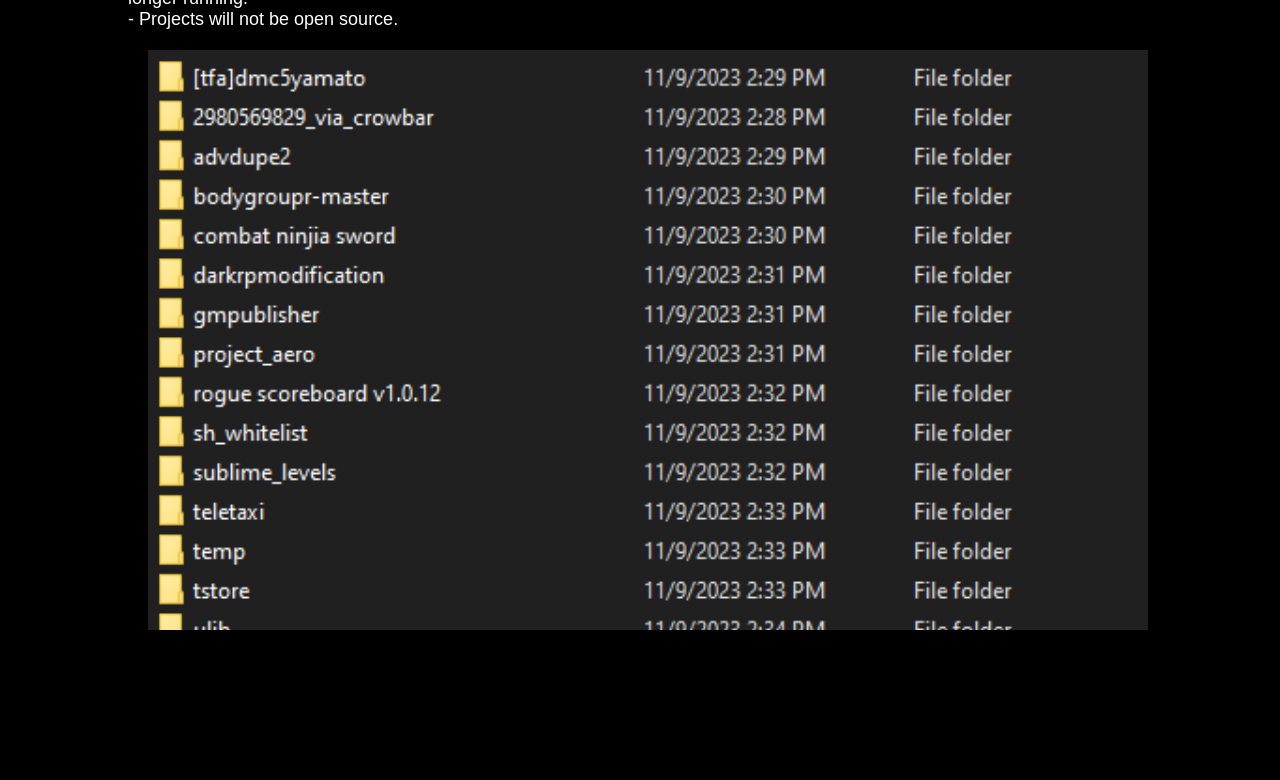
<file: Portfolio/portfolioindex.html>
<!DOCTYPE html>
<html lang="en">
<head>
    <meta charset="UTF-8">
    <meta name="viewport" content="width=device-width, initial-scale=1.0">
    <title>Kenneth Portfolio</title>
    <link rel="stylesheet" href="../style.css">
    <link href="https://fonts.googleapis.com/css2?family=Protest+Guerrilla&family=Teko:wght@500&display=swap" rel="stylesheet">
    <link rel="preconnect" href="https://fonts.googleapis.com">
    <link rel="preconnect" href="https://fonts.gstatic.com" crossorigin>
    <link href="https://fonts.googleapis.com/css2?family=Lora:ital,wght@0,400..700;1,400..700&family=Protest+Guerrilla&display=swap" rel="stylesheet">
</head>
<body>

  <!-- Topnav -->
  <header>
      <nav class="topnav">
          <div class="logo">K-M A.</div>
          <div class="nav-links">
              <a href="#home" class="active">Home</a>
              <a href="#about">About</a>
              <a href="#skills">Skills</a>
              <a href="#projects">Projects</a>
          </div>
      </nav>
  </header>


  <!-- Home section-->
  <div id="home" class="home-section">
      <div class="hero-content">
          <h1>Hello, I'm <span class="name-highlight">Kenneth</span></h1>
          <p class="tagline">Software Developer | Multimedia Specialist </p>
          <p>Contact me: kennethaljas@gmail.com </p>
      </div>
  </div>

  <div class="section-divider"></div>


  <!-- About section-->
  <div class="about-section" id="about">
    <h2 class="text-section">About</h2>
    <p>I am a 19 year old diligent software developer based in Estonia, currently in my final year of studies to become a Software Developer. 
        In addition to my academic pursuits, I enjoy maintaining a healthy lifestyle through regular workouts and have a keen interest in movies, 
        language learning, and socializing during my free time.
    </p>
    <div class="about-me-details">
        <!-- Additional details like Education, Language, etc. -->
        <div class="detail-item">
            <h3>Education</h3>
            <div class="education-item">
              <div class="schoolcard">
                <div class="image-box">
                  <img src="../Pictures/TTHK.jpg">
                </div>
                <div class="content">
                  <h2>Tallinna Tööstushariduskeskus</h2>
                    <p>Vocational School</p>
                    <p>Young Software Developer</p>
                    <p>2021 - 2024</p>
                    <p>KKH: 4</p>
                </div>
              </div>
            </div>
            <div class="schoolcard">
              <div class="image-box">
                <img src="../Pictures/ARTE.jpg">
              </div>
              <div class="content">
                <h2>Tallinna Arte Gümnaasium</h2>
                  <p>Basic Education</p>
                  <p>2012 - 2021</p>
                  <p>KKH: 4.13</p>
              </div>
            </div>
        </div>

        <div class="detail-item">
            <h3>Work experience</h3>
            <div class="education-item">
              <div class="schoolcard">
                <div class="image-box">
                  <img src="../Pictures/AT.png">
                </div>
                <div class="content">
                  <h2>Agatark</h2>
                    <p>Internship</p>
                    <p>05/02/2024 - 31/05/2024</p>
                    <p>Worked on web development both front-end and back-end. More specific information can be found in the project section.</p>
                </div>
              </div>
            </div>
        </div>

        <div class="detail-item">
            <h3>Languages</h3>
            <div class="language-item">
                <span class="language-name">Estonian</span> - <span class="language-level">Mother Tongue</span>
            </div>
            <div class="language-item">
                <span class="language-name">English</span> - <span class="language-level">Fluent [Exam - B2]</span>
            </div>
            <div class="language-item">
                <span class="language-name">Russian</span> - <span class="language-level">Basic</span>
            </div>
            <div class="language-item">
                <span class="language-name">Japanese</span> - <span class="language-level">Basic</span>
            </div>
        </div>
        <div class="detail-item">
            <h3>Other</h3>
            <div class="language-item">
                <span class="language-name">Car B Category</span> - <span class="language-level">In acquisition</span>
            </div>
        </div>
    </div>
  </div>


  <div class="section-divider"></div>

  <!-- Skill section-->
  <div class="skill-section" id="skill">
      <h2 class="text-section">Skills</h2>
      <p>Here I will go more in depth in what programs and languages I excel at.</p>

      <div class="card">
          <div class="image-box">
            <img src="../Pictures/skillpics/JS.avif">
          </div>
          <div class="content">
            <h2>Javascript</h2>
              <p>I have executed several projects utilizing JavaScript, which is presently my primary programming language.</p>
          </div>
      </div>

      <div class="card">
          <div class="image-box">
            <img src="../Pictures/skillpics/HTMLnCSS.jpg">
          </div>
          <div class="content">
            <h2>HTML and CSS</h2>
              <p>I often use HTML and CSS along with JS to create websites, I consider these 2 the most fun
              and the ones I excel at.</p>
          </div>
      </div>

      <div class="card">
          <div class="image-box">
            <img src="../Pictures/skillpics/C.jpg">
          </div>
          <div class="content">
            <h2>C#</h2>
              <p>I studied a lot of C# in my school, but it is not my strongpoint.</p>
          </div>
      </div>

      <div class="card">
          <div class="image-box">
            <img src="../Pictures/skillpics/python.png">
          </div>
          <div class="content">
            <h2>Python</h2>
              <p>I have touched Python in my earlier years at school and created a platform game when I was younger using pygames.</p>
          </div>
      </div>

      <div class="card">
          <div class="image-box">
            <img src="../Pictures/skillpics/godot.jpg">
          </div>
          <div class="content">
            <h2>Godot</h2>
              <p>Currently in the process of learning Godot since I am making a game in Godot Engine.</p>
          </div>
      </div>

      <div class="card">
          <div class="image-box">
            <img src="../Pictures/skillpics/multimedia.png">
          </div>
          <div class="content">
            <h2>Multimedia</h2>
              <p>I have worked with various different multimedia programs such as excel, google sheets
              , Photoshop and word.
              </p>
          </div>
      </div>

      <div class="card">
          <div class="image-box">
            <img src="../Pictures/skillpics/Other.jpg">
          </div>
          <div class="content">
            <h2>Other</h2>
              <p>Other things I have some sort of experience in would be SQL, PHP, LUA and admin duties
                  . These are not my strongpoint but I do have some experience.</p>
          </div>
      </div>
  </div>

  <div class="section-divider"></div>

  <section id="projects" class="project-section">
      <div class="container">
          <div class="project-inner">
              <div class="project-content">
                  <div class="project-info">
                    <h2>Projects</h2>
                    <p>
                        I have done a vast amount of projects for school or for fun<br>
                        during my free time.<br>
                        All projects will not be displayed the rest will be found in my<br>
                          github.<br>
                        <a href="https://github.com/Alkems" target="_blank">My Github Link</a>
                    </p>
                </div>
                <div class="project-details">
                  <div class="detail-item">
                      <h3>Websites</h3>
                      <div class="project-item">
                        <div class="project-text">
                            <h4>Portfolio</h4>
                            <p>
                                - HTML, CSS.<br>
                                - The website you currently are on is also made by me in my<br>
                                  free time.<br>
                                <a href="Alkems.github.io" target="_blank">Website Link</a>
                            </p>
                        </div>
                        <div class="project-images">
                            <img src="../Pictures/Portfolio.jpg" alt="Project Image 1">
                            <img src="../Pictures/PORT2.png" alt="Project Image 2">
                        </div>
                    </div>

                      <div class="project-item">
                          <div class="project-text">
                              <h4>Consultation System</h4>
                              <p>
                                  - C#, HTML.<br>
                                  - This was made as a school project which allows to create<br>
                                  consultations, assign them dates and teachers to them.<br>
                                  - Includes a login system.<br>
                                  <a href="https://github.com/Alkems/Konsultatsiooni-Susteem" target="_blank">Projects Github Link</a>
                              </p>
                          </div>
                          <div class="project-images">
                              <img src="../Pictures/C1.png" alt="Project Image 1">
                              <img src="../Pictures/C2.png" alt="Project Image 2">
                              <img src="../Pictures/C3.png" alt="Project Image 3">
                          </div>
                      </div>


                      <h3>Games/Game Servers</h3>
                      <div class="project-item">
                          <div class="project-text">
                              <h4>Idle Sinister Abyss RPG</h4>
                              <p>
                                  - GDScript.<br>
                                  - Idle Sinister Abyss RPG - made with Godot 4 Engine.<br>
                                  - Images and Art is AI generated.<br>
                                  - Game will be made for both mobile and PC controls.<br>
                                  - The project currently is not finished and the code will not be<br>
                                    open source.
                              </p>
                          </div>
                          <div class="projecti-image">
                              <img src="../Pictures/I1.png" alt="Project Image 1">
                              <img src="../Pictures/I2.png" alt="Project Image 2">
                              <img src="../Pictures/I3.png" alt="Project Image 3">
                              <img src="../Pictures/I4.png" alt="Project Image 4">
                              <img src="../Pictures/I5.png" alt="Project Image 5">
                              <img src="../Pictures/I6.png" alt="Project Image 6">
                              <img src="../Pictures/I7.png" alt="Project Image 7">
                              <img src="../Pictures/I8.png" alt="Project Image 8">
                              <img src="../Pictures/I9.png" alt="Project Image 8">
                          </div>
                      </div>

                      <div class="project-item">
                          <div class="project-text">
                              <h4>Garry's Mod Servers</h4>
                              <p>
                                  - LUA.<br>
                                  - I Started off running a server from my computer and<br>
                                    eventually bought a server.<br>
                                  - I setup and managed multiple servers with over 10+ players.<br>
                                  - Servers had addons/mods which were bought or downloaded<br>
                                    for free and customized for my server by me.<br>
                                  - I no longer have pictures of the servers as they are no<br>
                                    longer running.<br>
                                  - Projects will not be open source.
                              </p>
                          </div>
                          <div class="project-images">
                              <img src="../Pictures/G2.png" alt="Project Image 1">
                              <img src="../Pictures/G1.png" alt="Project Image 2">
                          </div>
                      </div>
                  </div>
              </div>
          </div>
      </div>
  </section>
</body>
</html>
</file>
<file: style.css>
body, html {
    font-family: 'Halis GR', sans-serif;
    background-color: #000;
    color: #fff;
}

p {
    font-size: 18px;
    color: white;
}

h1 {
    font-size: 32px;
    color: white;
}

.text-section {
    color: #e81d1d;
}

.section-divider {
  width:  80%;
  height: 2px;
  background-color: #e81d1d;
  align-items: center;
  margin: 1rem auto;
}







/* Topnav */
header {
    position: fixed;
    top:  0;
    left: 0;
    width: 100%;
    z-index: 1000;
    display: flex;
    justify-content: space-between;
    align-items: center;
    padding: 5px 5px;
    background-color: #000;
}

.nav-links a {
    color: #fff;
    text-decoration: none;
    padding: 0.5rem 1rem;
    transition: color 0.3s;
    font-size: 18px;
}

.nav-links a:hover, .nav-links a.active {
    color: #e81d1d;
}




.card.is-tapped img,
.schoolcard.is-tapped img {
  filter: grayscale(1) brightness(0.15);
}

.card.is-tapped::after,
.schoolcard.is-tapped::after {
  opacity: 1;
  inset: 20px;
}

.card.is-tapped .content h2,
.schoolcard.is-tapped .content h2 {
  scale:   1;
  opacity: 1;
}

.card.is-tapped .content p,
.schoolcard.is-tapped .content p {
  opacity: 1;
  transform: translateY(0);
}




/* Home */
.home-section {
    padding-top: 70px;
    display: flex;
    align-items: center;
    justify-content: center;
    height: 90vh;
    background: url('Pictures/tech.gif') no-repeat center center fixed;
    background-size: cover;
}

.name-highlight {
    color: #e81d1d;
}

ul {
  display: flex;
  list-style: none;
}

.link {
  text-decoration: none;
  color: #fff;
  font-size: 22px;
  padding: 0.25rem 0.5rem;
  position: relative;
}

.link::before,
.link::after {
  content: "";
  position: absolute;
  width: 100%;
  height: 2px;
  background: #fff;
  transform: scaleX(0);
  transition: all 0.6s ease;
}

.link::before {
  top: 0;
  left: 0;
  transform-origin: left;
}
.link::after {
  bottom: 0;
  left: 0;
  transform-origin: right;
}

.link:hover::before,
.link:hover::after {
  transform: scaleX(1);
}









/* About section */
.about-section {
    margin: 10%;
    width:  80%;
}


.AT {
    height: 150px;
    width:  150px;
}

.education-item {
    display: inline-block;
    width: 50vh;
}

.schoolcard {
  width: 310px;
  aspect-ratio: 1 / 0.7;
  border-radius: 8px;
  position: relative;
  cursor: pointer;
  border: 2px solid whitesmoke;
  display: inline-block;
}
.schoolcard .image-box {
  width:  100%;
  height: 100%;
  border-radius: inherit;
}
.schoolcard .image-box img {
  width:  100%;
  height: 100%;
  object-fit: cover;
  object-position: 50% 90%;
  border-radius: inherit;
  transition: 0.5s ease-in-out;
}

.schoolcard::after {
  content: "";
  position: absolute;
  inset: 0;
  border: 2px solid white;
  border-radius: inherit;
  opacity: 0;
  transition: 0.4s ease-in-out;
}

.schoolcard:hover img {
  filter: grayscale(1) brightness(0.15);
}
.schoolcard:hover::after {
  opacity: 1;
  inset: 20px;
}
.schoolcard:hover .content h2 {
  scale:   1;
  opacity: 1;
}
.schoolcard:hover .content P {
  opacity: 1;
  transform: translateY(0);
}

.detail-item {
    margin-top: 100px;
}

.about-me-details .detail-item {
    margin-bottom: 1.5rem;
}

.about-me-details .detail-item h3 {
    color: #e81d1d;
    margin-bottom: 3rem;
}


.languagecontainer {
  width: 100%;
  max-width: 800px;
  height: 500px;
  display: flex;
  justify-content: center;
  align-items: stretch;
  gap: 1.25rem;
  transition: all 400ms;
}

.languagecard {
  flex: 1;
  height: 100%;
  transition: all 400ms;
  cursor: pointer;
  font-size: 18px;
  font-weight: bold;
  display: flex;
  flex-direction: column;
  justify-content: center;
  align-items: center;
  position: relative;
  overflow: hidden;
}

.languagecard > img {
  width: 100%;
  height: 100%;
  object-fit: cover;
  position: absolute;
  top: 0;
  left: 0;
  z-index: -1;
}


.languagecard:nth-child(odd) {
  translate: 0 -20px;
}
.languagecard:nth-child(even) {
  translate: 0 20px;
}

.languagecontainer:hover .languagecard:not(:hover) {
  filter: grayscale(100%);
}
.languagecard:hover {
  flex: 3;
}

.language-text1 {
  position: absolute;
  top: 50%;
  left: 50%;
  transform: translate(-50%, -50%);
  color: rgb(10, 0, 66);
  text-align: center;
  width: 100%;
  font-family: "Protest Guerrilla", sans-serif;
  animation: glow 1s ease-in-out infinite alternate;
}

.language-text2 {
  position: absolute;
  top: 50%;
  left: 50%;
  transform: translate(-50%, -50%);
  color: rgb(0, 0, 0);
  text-align: center;
  width: 100%;
  font-family: "Protest Guerrilla", sans-serif;
  animation: glow 1s ease-in-out infinite alternate;
}

.language-text3 {
  position: absolute;
  top: 50%;
  left: 50%;
  transform: translate(-50%, -50%);
  color: rgb(0, 0, 0);
  text-align: center;
  width: 100%;
  font-family: "Protest Guerrilla", sans-serif;
  animation: glow 1s ease-in-out infinite alternate;
}

.language-text4 {
  position: absolute;
  top: 50%;
  left: 50%;
  transform: translate(-50%, -50%);
  color: rgb(73, 0, 0);
  text-align: center;
  width: 100%;
  font-family: "Protest Guerrilla", sans-serif;
  animation: glow 1s ease-in-out infinite alternate;
}

.language-name {
  color: #e81d1d;
  font-weight: bold;
}
  

@keyframes glow {
  from {
    text-shadow: 0 0 8px #fff;
  }
  
  to {
    text-shadow: 0 0 10px #424242;
  }
}







/* Skill section */
.skill-section {
    width:  80%;
    margin: 10%;
}

* {
    margin: 0;
    box-sizing: border-box;
  }
.card {
    width: 275px;
    aspect-ratio: 1 / 0.7;
    border-radius: 8px;
    position: relative;
    cursor: pointer;
    border: 2px solid whitesmoke;
    display: inline-block;
  }
  .card .image-box {
    width:  100%;
    height: 100%;
    border-radius: inherit;
  }
  .card .image-box img {
    width:  100%;
    height: 100%;
    object-fit: cover;
    object-position: 50% 90%;
    border-radius: inherit;
    transition: 0.5s ease-in-out;
  }
  
  .card::after {
    content: "";
    position: absolute;
    inset: 0;
    border: 2px solid white;
    border-radius: inherit;
    opacity: 0;
    transition: 0.4s ease-in-out;
  }
  
  .card:hover img {
    filter: grayscale(1) brightness(0.15);
  }
  .card:hover::after {
    opacity: 1;
    inset: 20px;
  }

  .card:touch img {
    filter: grayscale(1) brightness(0.15);
  }
  .card:hover::after {
    opacity: 1;
    inset: 20px;
  }
  
  .content {
    width: 80%;
    position: absolute;
    top:  50%;
    left: 50%;
    transform: translate(-50%, -50%);
    text-align: center;
  }
  
  .content h2,
  .content p {
    opacity: 0;
    transition: 0.4s 0.2s ease;
  }
  .content h2 {
    margin-bottom: 12px;
    scale: 0.7;
  }
  .content p {
    font-size: 14px;
    line-height: 1.5;
    color: #d1d1d1;
    transform: translateY(50%);
  }
  .card:hover .content h2 {
    scale:   1;
    opacity: 1;
  }
  .card:hover .content P {
    opacity: 1;
    transform: translateY(0);
  }







  /* Project section */
  .project-section {
    margin: 10%;
    width:  80%;
  }
  
  .project-section h2, .project-section h3  {
    color: #e81d1d;
  }

  .project-section h3  {
    border-bottom: 2px solid white;
  }

  .project-images {
    overflow-y: auto;
    gap: 10px;
    padding: 20px;
    height: 600px;
    width: auto;
    margin-bottom: 150px;
}

.project-images img {
    width: 1000px;
    object-fit: cover;
}


.projecti-image {
  margin-bottom: 150px;
  display: flex;
  overflow-x: auto;
  gap: 10px;
  padding: 10px;
}

.projecti-image img {
  max-height: 500px;
  object-fit: cover;
}

.gameservers {
  margin-top: 200px;
}

 /* Projectcard 1 section */
.projectcard {
  width: 100%;
  margin-top: 20px;
}

.projectcard-content {
  position: relative;
  padding: 15rem 5rem;
  transform-style: preserve-3d;
  transition: transform 3s;
}
.projectcard:hover .projectcard-content {
  transform: rotateY(180deg);
}

.projectcard-front,
.projectcard-back {
  position: absolute;
  top: 0;
  right: 0;
  bottom: 0;
  left: 0;
  padding: 2rem;
  display: flex;
  flex-direction: column;
  justify-content: center;
  backface-visibility: hidden;
  transform-style: preserve-3d;
}

.projectcard-front,
.projectcard-back {
  background-size: cover;
  background-repeat: no-repeat;
  background-blend-mode: overlay;
  color: rgb(0, 0, 0);
}
.projectcard-front {
  background-image: url("../Alkems.github.io/Pictures/C1.png");
  background-color: rgba(255, 163, 42, 0.2);
  align-items: center;
}
.projectcard-front::before {
  content: "";
  position: absolute;
  inset: 1rem;
  border: 3px solid rgb(133, 1, 1);
  transform: translateZ(2rem);
}
.title {
  font-family: "Teko", sans-serif;
  font-size: 4.5rem;
  text-transform: uppercase;
  line-height: 120%;
  transform: translateZ(4.4rem);
  color: rgb(0, 0, 0);
}
.sub-title {
  font-size: 0.75rem;
  font-weight: 500;
  text-transform: uppercase;
  letter-spacing: 3px;
  transform: translateZ(3rem);
  color: rgb(0, 0, 0);
}

.projectcard-back {
  background-image: url("../Alkems.github.io/Pictures/C2.png");
  transform: rotateY(180deg);
  gap: 0.5rem;
}
.back-title {
  font-family: "Teko", sans-serif;
  font-size: 2.4rem;
  font-weight: 600;
  color: rgb(126, 0, 0);
  text-transform: uppercase;
  align-self: center;
  transform: translateZ(2rem);
}

.projectcard-back span {
  font-weight: 600;
  color: rgb(126, 0, 0);
}
.btn {
  text-decoration: none;
  font-weight: 500;
  padding: 0.5rem 2.2rem;
  color: rgb(126, 0, 0);
  background-color: #000;
  border: 2px solid white;
  border-radius: 100px;
  text-align: center;
  align-self: center;
  margin-top: 1rem;
  transform: translateZ(2rem);
  transition: 0.3s ease;
}
.btn:hover {
  background-color: rgb(0, 0, 0);
  color: white;
  border: 2px solid rgb(0, 0, 0);
}

.projectcard-text {
  font-size: 1.5rem;
}


 /* Projectcard 2 section */
 .projectcard2 {
  width: 100%;
  margin-top: 20px;
}

.projectcard2-content {
  position: relative;
  padding: 15rem 5rem;
  transform-style: preserve-3d;
  transition: transform 3s;
}
.projectcard2:hover .projectcard2-content {
  transform: rotateY(180deg);
}

.projectcard2-front,
.projectcard2-back {
  position: absolute;
  top: 0;
  right: 0;
  bottom: 0;
  left: 0;
  padding: 2rem;
  display: flex;
  flex-direction: column;
  justify-content: center;
  backface-visibility: hidden;
  transform-style: preserve-3d;
}

.projectcard2-front,
.projectcard2-back {
  background-size: cover;
  background-repeat: no-repeat;
  background-blend-mode: overlay;
  color: rgb(0, 0, 0);
}
.projectcard2-front {
  background-image: url("../Alkems.github.io/Pictures/G1.png");
  background-color: rgba(255, 163, 42, 0.2);
  align-items: center;
}
.projectcard2-front::before {
  content: "";
  position: absolute;
  inset: 1rem;
  border: 3px solid rgb(0, 0, 0);
  transform: translateZ(2rem);
}

.projectcard2-back {
  background-image: url("../Alkems.github.io/Pictures/G2.png");
  transform: rotateY(180deg);
  gap: 0.5rem;
}

.projectcard2-back span {
  font-weight: 600;
  color: rgb(126, 0, 0);
}

.projectcard2-text {
  font-size: 1.5rem;
  font-weight: bolder;
  color: hsl(0, 100%, 50%);
}



.p3n4 {
  display: flex;
  gap: 10px;
  margin-top: 100px;
}

@media screen and (max-width: 600px) {
  .p3n4 {
    display: inline-block;
  }
}

 /* Projectcard 3 section */
 .projectcard3 {
  width: 350px;
  height: 100%;
  margin-top: 20px;
}

.projectcard3-content {
  position: relative;
  padding: 15rem 5rem;
  transform-style: preserve-3d;
  transition: transform 3s;
}
.projectcard3:hover .projectcard3-content {
  transform: rotateY(180deg);
}

.projectcard3-front,
.projectcard3-back {
  position: absolute;
  top: 0;
  right: 0;
  bottom: 0;
  left: 0;
  padding: 2rem;
  display: flex;
  flex-direction: column;
  justify-content: center;
  backface-visibility: hidden;
  transform-style: preserve-3d;
}

.projectcard3-front,
.projectcard3-back {
  background-size: cover;
  background-repeat: no-repeat;
  background-blend-mode: overlay;
  color: rgb(0, 0, 0);
}
.projectcard3-front {
  background-image: url("../Alkems.github.io/Pictures/I1.png");
  background-color: rgba(255, 163, 42, 0.2);
  align-items: center;
}
.projectcard3-front::before {
  content: "";
  position: absolute;
  inset: 1rem;
  border: 3px solid rgb(0, 0, 0);
  transform: translateZ(2rem);
}

.projectcard3-back {
  background-image: url("../Alkems.github.io/Pictures/I2.png");
  transform: rotateY(180deg);
  gap: 0.5rem;
}

.projectcard3-back span {
  font-weight: 600;
  color: rgb(126, 0, 0);
}

.projectcard3-text {
  font-size: 1.5rem;
  font-weight: bolder;
  color: hsl(0, 100%, 50%);
}

/* Projectcard 3 section */
.projectcard4 {
  width: 350px;
  height: 100%;
  margin-top: 20px;
}

.projectcard4-content {
  position: relative;
  padding: 15rem 5rem;
  transform-style: preserve-3d;
  transition: transform 3s;
}
.projectcard4:hover .projectcard4-content {
  transform: rotateY(180deg);
}

.projectcard4-front,
.projectcard4-back {
  position: absolute;
  top: 0;
  right: 0;
  bottom: 0;
  left: 0;
  padding: 2rem;
  display: flex;
  flex-direction: column;
  justify-content: center;
  backface-visibility: hidden;
  transform-style: preserve-3d;
}

.projectcard4-front,
.projectcard4-back {
  background-size: cover;
  background-repeat: no-repeat;
  background-blend-mode: overlay;
  color: rgb(0, 0, 0);
}
.projectcard4-front {
  background-image: url("../Alkems.github.io/Pictures/I3.png");
  background-color: rgba(255, 163, 42, 0.2);
  align-items: center;
}
.projectcard4-front::before {
  content: "";
  position: absolute;
  inset: 1rem;
  border: 3px solid rgb(0, 0, 0);
  transform: translateZ(2rem);
}

.projectcard4-back {
  background-image: url("../Alkems.github.io/Pictures/I4.png");
  transform: rotateY(180deg);
  gap: 0.5rem;
}

.projectcard4-back span {
  font-weight: 600;
  color: rgb(126, 0, 0);
}

/* Projectcard 5 section */
.projectcard5 {
  width: 350px;
  height: 100%;
  margin-top: 20px;
}

.projectcard5-content {
  position: relative;
  padding: 15rem 5rem;
  transform-style: preserve-3d;
  transition: transform 3s;
}
.projectcard5:hover .projectcard5-content {
  transform: rotateY(180deg);
}

.projectcard5-front,
.projectcard5-back {
  position: absolute;
  top: 0;
  right: 0;
  bottom: 0;
  left: 0;
  padding: 2rem;
  display: flex;
  flex-direction: column;
  justify-content: center;
  backface-visibility: hidden;
  transform-style: preserve-3d;
}

.projectcard5-front,
.projectcard5-back {
  background-size: cover;
  background-repeat: no-repeat;
  background-blend-mode: overlay;
  color: rgb(0, 0, 0);
}
.projectcard5-front {
  background-image: url("../Alkems.github.io/Pictures/I6.png");
  background-color: rgba(255, 163, 42, 0.2);
  align-items: center;
}
.projectcard5-front::before {
  content: "";
  position: absolute;
  inset: 1rem;
  border: 3px solid rgb(0, 0, 0);
  transform: translateZ(2rem);
}

.projectcard5-back {
  background-image: url("../Alkems.github.io/Pictures/I7.png");
  transform: rotateY(180deg);
  gap: 0.5rem;
}

.projectcard5-back span {
  font-weight: 600;
  color: rgb(126, 0, 0);
}
</file>
